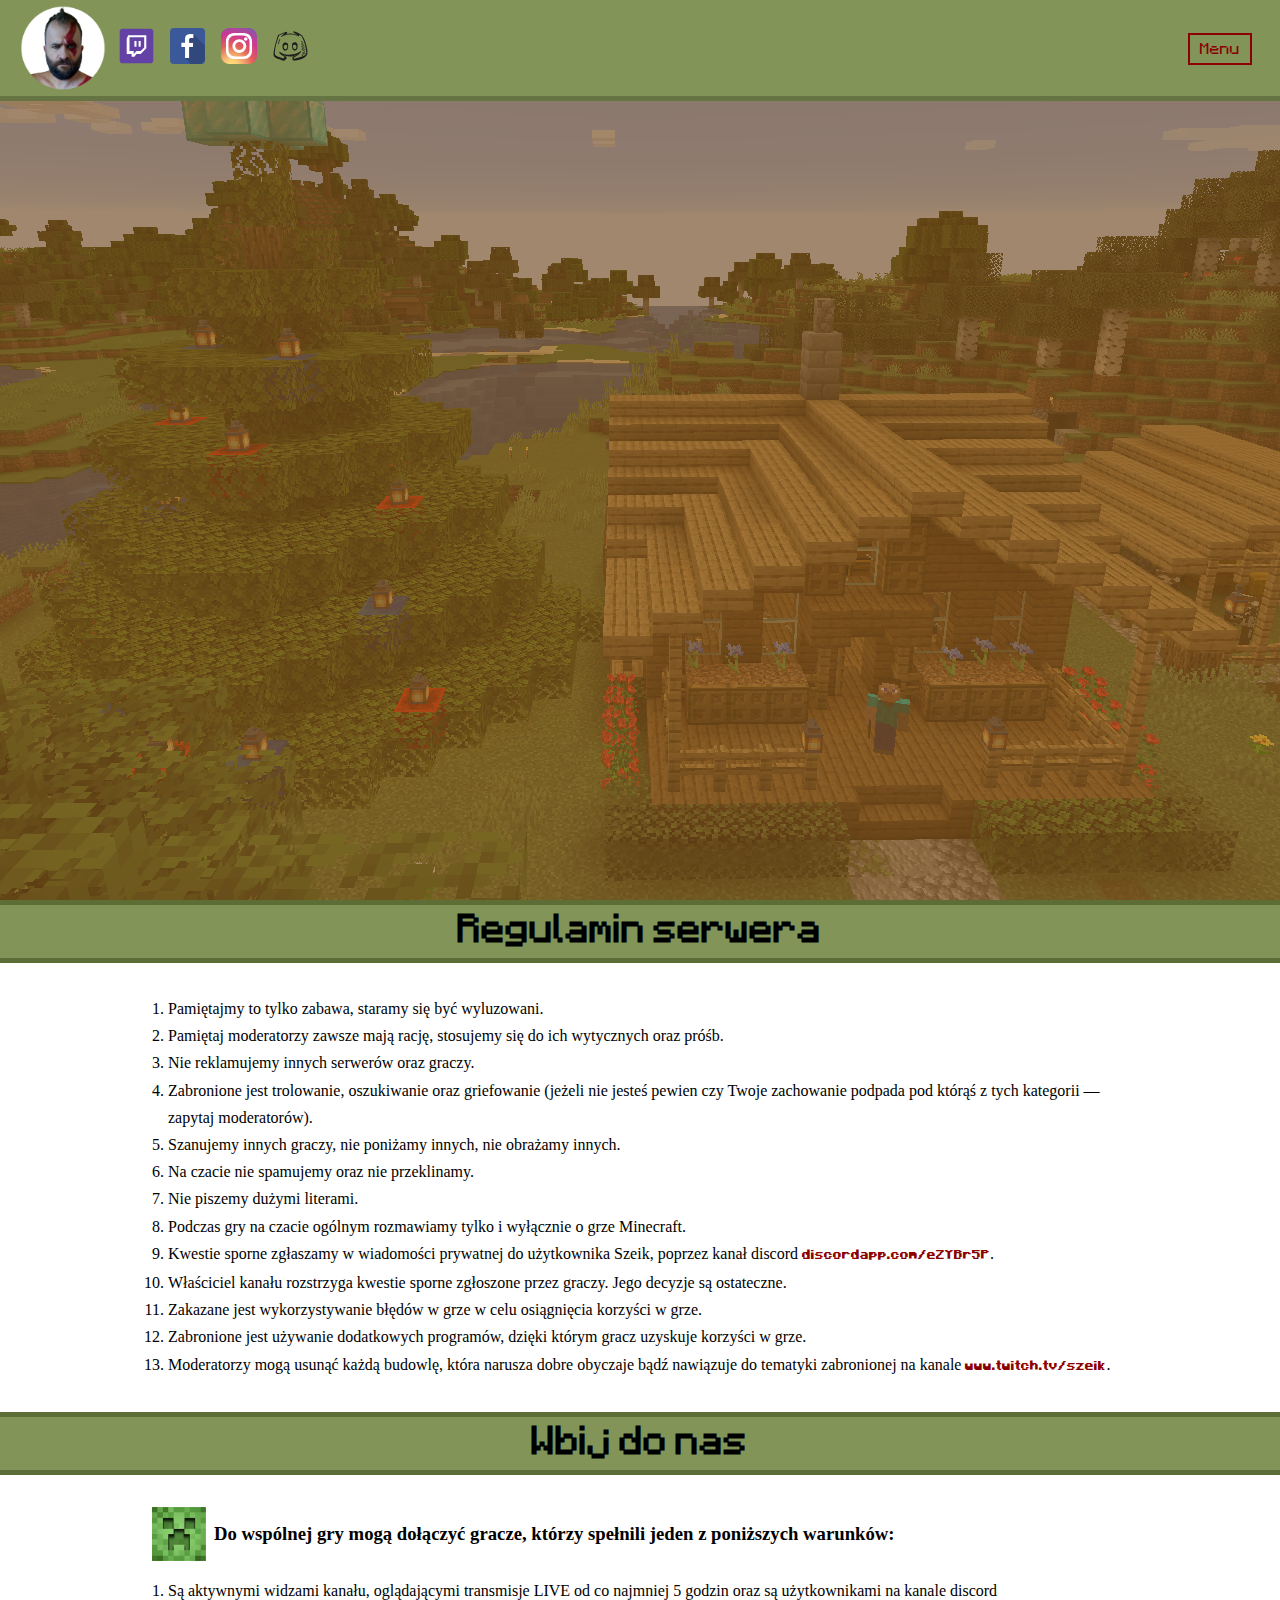
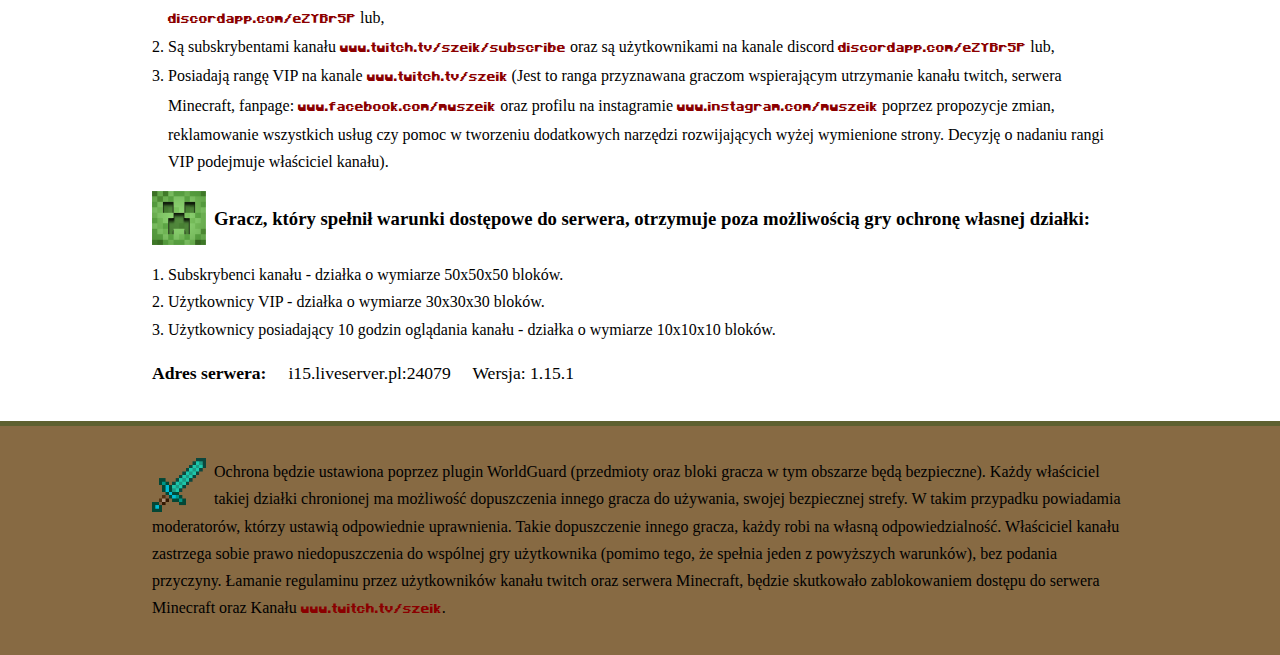
<file: index.html>
<!DOCTYPE html>
<html lang="en">
   <head>
      <meta charset="UTF-8" />
      <meta name="viewport" content="width=device-width, initial-scale=1.0" />
      <meta http-equiv="X-UA-Compatible" content="ie=edge" />
      <title>Regulamin</title>
      <meta
         name="description"
         content="Regulamin serwera Minecraft. Rzeźnia wieczorową porą, czyli... Pokwadratowany (prze)stwór!"
      />

      <!-- favicon -->

      <link rel="apple-touch-icon" sizes="180x180" href="apple-touch-icon.png" />
      <link rel="icon" type="image/png" sizes="32x32" href="favicon-32x32.png" />
      <link rel="icon" type="image/png" sizes="16x16" href="favicon-16x16.png" />
      <link rel="manifest" href="manifest.json" crossorigin="use-credentials" />
      <link rel="mask-icon" href="safari-pinned-tab.svg" color="#5bbad5" />
      <meta name="msapplication-TileColor" content="#2b5797" />
      <meta name="theme-color" content="#ffffff" />

      <link rel="stylesheet" href="./css/style.css" />
   </head>
   <body>
      <header class="header" id="top">
         <div class="menu" id="menu-anchor">
            <div class="menu__wrapper">
               <section class="menu__brand">
                  <a href="index.html">
                     <img class="menu__image" src="./img/kratos.png" alt="Szeik as Kratos"
                  /></a>
               </section>
               <div class="menu__link">
                  <a href="https://www.twitch.tv/szeik/"
                     ><img src="./img/twitch.svg" alt="Twitch icon"
                  /></a>
                  <a href="https://www.facebook.com/mwszeik"
                     ><img src="./img/facebook.svg" alt="Facebook icon"
                  /></a>
                  <a href="https://www.instagram.com/mwszeik"
                     ><img src="./img/instagram.svg" alt="Instagram icon"
                  /></a>
                  <a href="https://discordapp.com/channels/eZYBr5P"
                     ><img src="./img/discord.svg" alt="Discord icon"
                  /></a>
               </div>
            </div>
            <button class="menu__button">Menu</button>
            <div class="menu__wrapper menu__wrapper--links">
               <nav class="menu__links">
                  <li><a href="#regulations">Regulamin</a></li>
                  <li><a href="#access">Wbij do nas</a></li>
                  <li><a href="#gallery" class="gallery">Galeria</a></li>
                  <li>
                     <a class="menu__arrow-wrapper" href="wtyczki.html"
                        >Wtyczki i modyfikacje <span class="menu__arrow">>></span
                        ><span class="menu__arrow menu__arrow--show">></span></a
                     >
                  </li>
                  <li>
                     <a class="menu__arrow-wrapper" href="przywileje.html"
                        >Przywileje <span class="menu__arrow">>></span
                        ><span class="menu__arrow menu__arrow--show">></span></a
                     >
                  </li>
               </nav>
            </div>
         </div>
         <div class="header__wrapper">
            <div class="header__title header__title--big">
               <h1>
                  Rzeźnia wieczorową porą, czyli...
               </h1>
            </div>
            <div class="header__title header__title--small">
               <div class="header__fuse">
                  <h2 class="header__craftSmall">Pokwadratowany &nbsp</h2>
                  <h2>(prze)stwór!</h2>
               </div>
               <!-- <h2 class="header__server">
                  i15.liveserver.pl:24079 &nbsp &nbsp Wersja: 1.14.4
               </h2> -->
            </div>
            <div class="header__image"></div>
         </div>
      </header>

      <section class="article">
         <h2 class="article__title" id="regulations">Regulamin serwera</h2>
         <div class="article__wrapper article__wrapper--center article__wrapper--topMargin">
            <div class="article__image article__image--ladder">
               <img src="./img/minecraft-ladder.png" alt="" />
            </div>
            <div class="article__text">
               <ol>
                  <li>Pamiętajmy to tylko zabawa, staramy się być wyluzowani.</li>
                  <li>
                     Pamiętaj moderatorzy zawsze mają rację, stosujemy się do ich wytycznych oraz
                     próśb.
                  </li>
                  <li>Nie reklamujemy innych serwerów oraz graczy.</li>
                  <li>
                     Zabronione jest trolowanie, oszukiwanie oraz griefowanie (jeżeli nie jesteś
                     pewien czy Twoje zachowanie podpada pod którąś z tych kategorii — zapytaj
                     moderatorów).
                  </li>
                  <li>Szanujemy innych graczy, nie poniżamy innych, nie obrażamy innych.</li>
                  <li>Na czacie nie spamujemy oraz nie przeklinamy.</li>
                  <li>Nie piszemy dużymi literami.</li>
                  <li>
                     Podczas gry na czacie ogólnym rozmawiamy tylko i wyłącznie o grze Minecraft.
                  </li>
                  <li>
                     Kwestie sporne zgłaszamy w wiadomości prywatnej do użytkownika Szeik, poprzez
                     kanał discord
                     <a href="https://discordapp.com/channels/eZYBr5P">discordapp.com/eZYBr5P</a>.
                  </li>
                  <li>
                     Właściciel kanału rozstrzyga kwestie sporne zgłoszone przez graczy. Jego
                     decyzje są ostateczne.
                  </li>
                  <li>
                     Zakazane jest wykorzystywanie błędów w grze w celu osiągnięcia korzyści w grze.
                  </li>
                  <li>
                     Zabronione jest używanie dodatkowych programów, dzięki którym gracz uzyskuje
                     korzyści w grze.
                  </li>
                  <li>
                     Moderatorzy mogą usunąć każdą budowlę, która narusza dobre obyczaje bądź
                     nawiązuje do tematyki zabronionej na kanale
                     <a href="https://www.twitch.tv/szeik/">www.twitch.tv/szeik</a>.
                  </li>
               </ol>
            </div>
            <div class="article__image article__image--ladder">
               <img src="./img/minecraft-ladder.png" alt="" />
            </div>
         </div>
      </section>
      <section class="article">
         <h2 class="article__title" id="access">Wbij do nas</h2>
         <div class="article__wrapper">
            <div class="article__image article__image--figure article__image--figure-left">
               <img src="./img/minecraft-btmLeft.png" alt="" />
            </div>
            <div class="article__text">
               <h3>
                  <img src="./img/minecraft-creeper.png" alt="" />Do wspólnej gry mogą dołączyć
                  gracze, którzy spełnili jeden z poniższych warunków:
               </h3>
               <ol>
                  <li>
                     Są aktywnymi widzami kanału, oglądającymi transmisje LIVE od co najmniej 5
                     godzin oraz są użytkownikami na kanale discord
                     <a href="https://discordapp.com/channels/eZYBr5P">discordapp.com/eZYBr5P</a>
                     lub,
                  </li>
                  <li>
                     Są subskrybentami kanału
                     <a href="https://www.twitch.tv/szeik/subscribe/"
                        >www.twitch.tv/szeik/subscribe</a
                     >
                     oraz są użytkownikami na kanale discord
                     <a href="https://discordapp.com/channels/eZYBr5P">discordapp.com/eZYBr5P</a>
                     lub,
                  </li>
                  <li>
                     Posiadają rangę VIP na kanale
                     <a href="https://www.twitch.tv/szeik/">www.twitch.tv/szeik</a> (Jest to ranga
                     przyznawana graczom wspierającym utrzymanie kanału twitch, serwera Minecraft,
                     fanpage:
                     <a href="https://www.facebook.com/mwszeik/">www.facebook.com/mwszeik</a>
                     oraz profilu na instagramie
                     <a href="https://www.instagram.com/mwszeik/">www.instagram.com/mwszeik</a>
                     poprzez propozycje zmian, reklamowanie wszystkich usług czy pomoc w tworzeniu
                     dodatkowych narzędzi rozwijających wyżej wymienione strony. Decyzję o nadaniu
                     rangi VIP podejmuje właściciel kanału).
                  </li>
               </ol>
               <h3 class="article__secondHeading">
                  <img src="./img/minecraft-creeper.png" alt="" />Gracz, który spełnił warunki
                  dostępowe do serwera, otrzymuje poza możliwością gry ochronę własnej działki:
               </h3>
               <ol>
                  <li>Subskrybenci kanału - działka o wymiarze 50x50x50 bloków.</li>
                  <li>Użytkownicy VIP - działka o wymiarze 30x30x30 bloków.</li>
                  <li>
                     Użytkownicy posiadający 10 godzin oglądania kanału - działka o wymiarze
                     10x10x10 bloków.
                  </li>
               </ol>
               <p>
                  <b>Adres serwera:</b> &nbsp &nbsp i15.liveserver.pl:24079 &nbsp &nbsp Wersja:
                  1.15.1
               </p>
            </div>
            <div class="article__image article__image--figure article__image--figure-right">
               <img src="./img/minecraft-btmRight.png" alt="" />
            </div>
         </div>
         <div class="article__bottom">
            <p class="article__bottomText">
               <img src="./img/minecraft-sword.png" alt="" />Ochrona będzie ustawiona poprzez plugin
               WorldGuard (przedmioty oraz bloki gracza w tym obszarze będą bezpieczne). Każdy
               właściciel takiej działki chronionej ma możliwość dopuszczenia innego gracza do
               używania, swojej bezpiecznej strefy. W takim przypadku powiadamia moderatorów, którzy
               ustawią odpowiednie uprawnienia. Takie dopuszczenie innego gracza, każdy robi na
               własną odpowiedzialność. Właściciel kanału zastrzega sobie prawo niedopuszczenia do
               wspólnej gry użytkownika (pomimo tego, że spełnia jeden z powyższych warunków), bez
               podania przyczyny. Łamanie regulaminu przez użytkowników kanału twitch oraz serwera
               Minecraft, będzie skutkowało zablokowaniem dostępu do serwera Minecraft oraz Kanału
               <a href="https://www.twitch.tv/szeik/">www.twitch.tv/szeik</a>.
            </p>
         </div>
      </section>
      <div class="button-top">
         <a class="button-top__link" href="#top"> <button class="button-top__return">Up</button></a>
      </div>
      <!-- Vendor -->

      <script src="https://ajax.googleapis.com/ajax/libs/jquery/3.3.1/jquery.min.js"></script>

      <script src="./vendor.min.js"></script>

      <script src="main.js"></script>
   </body>
</html>
</file>
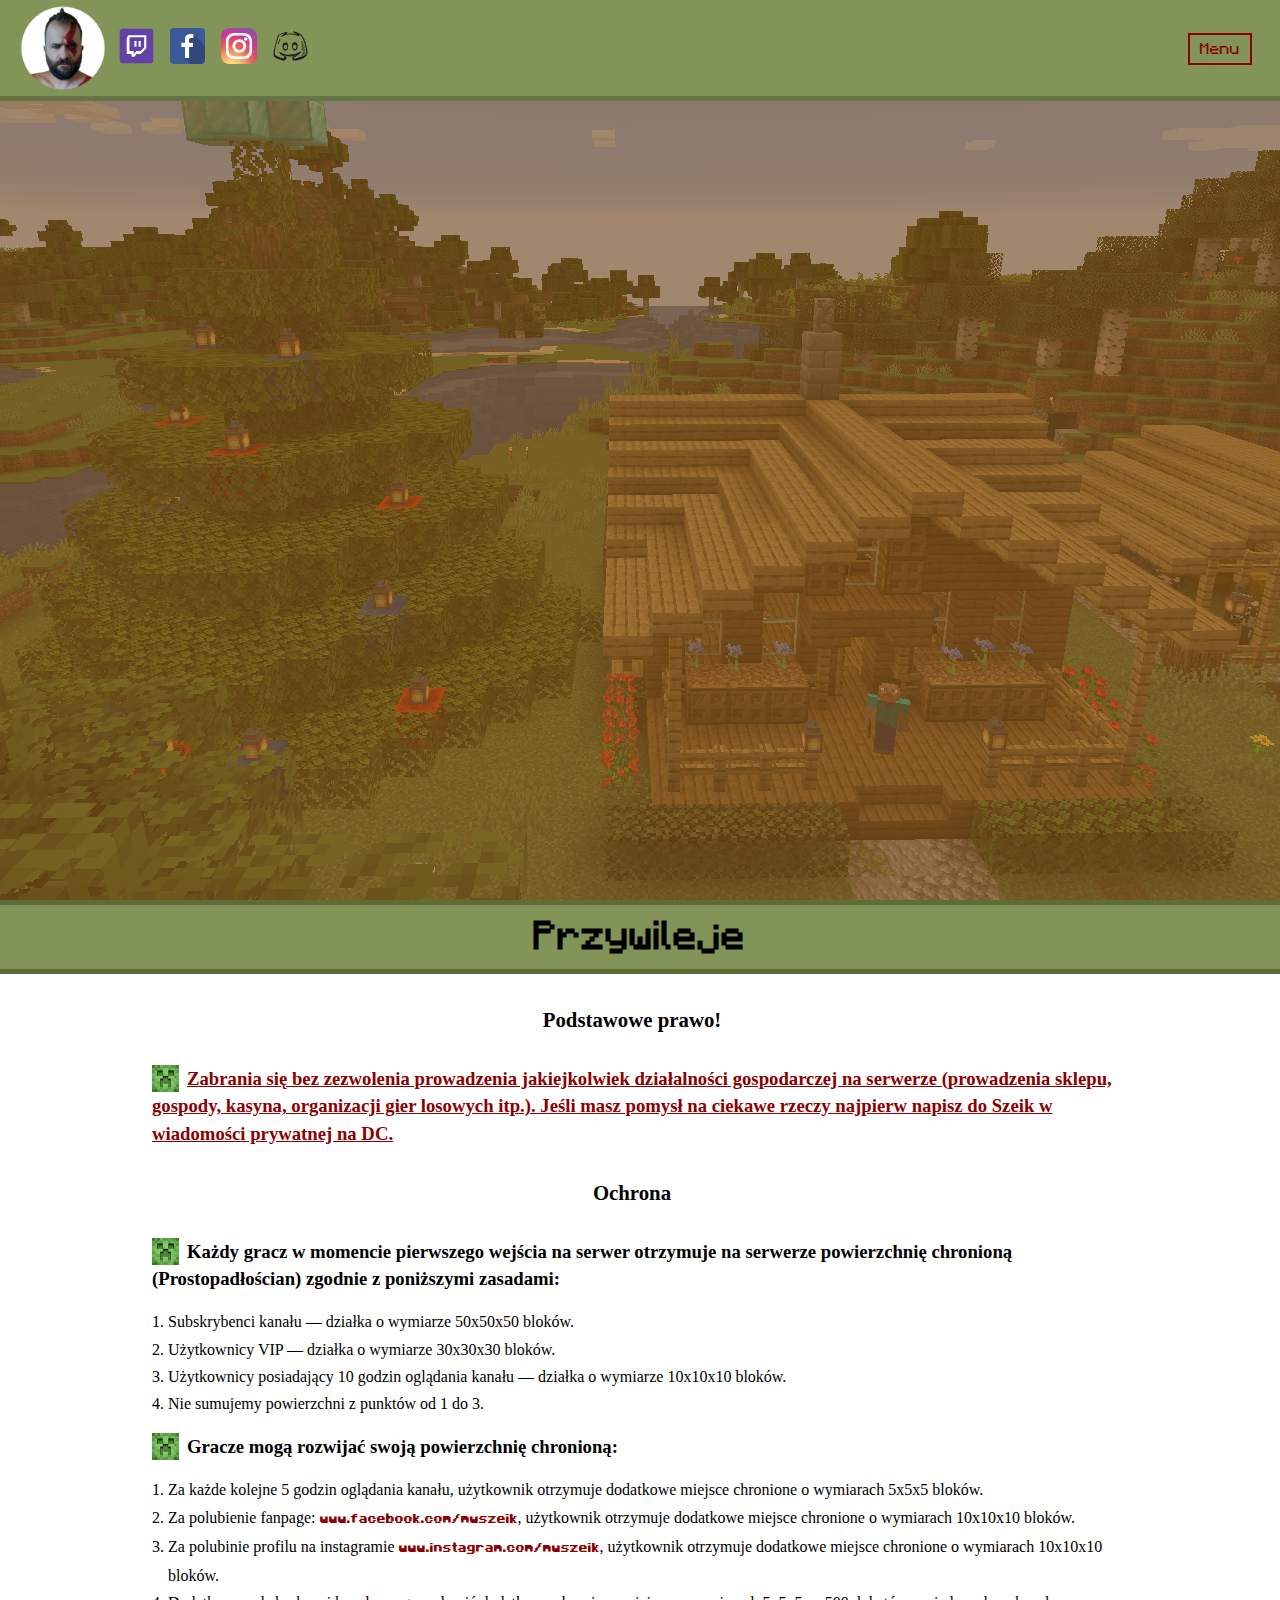
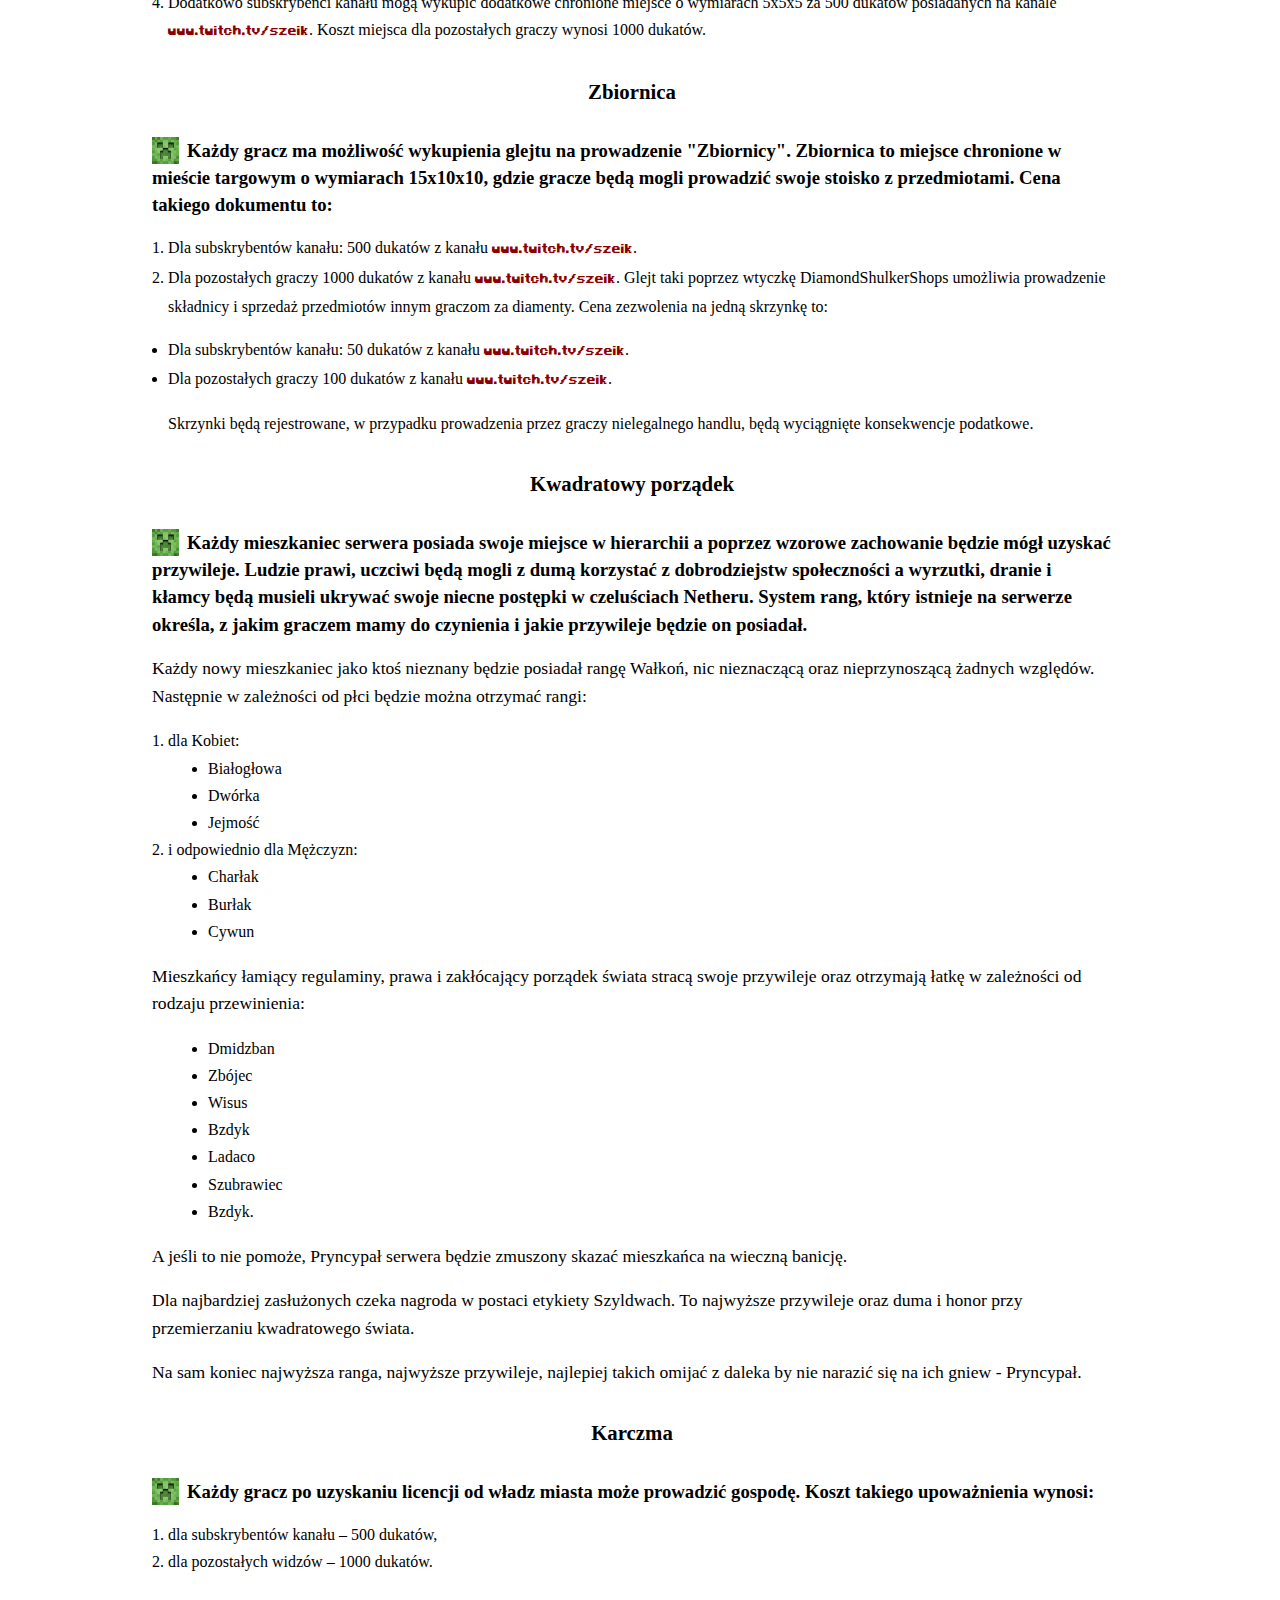
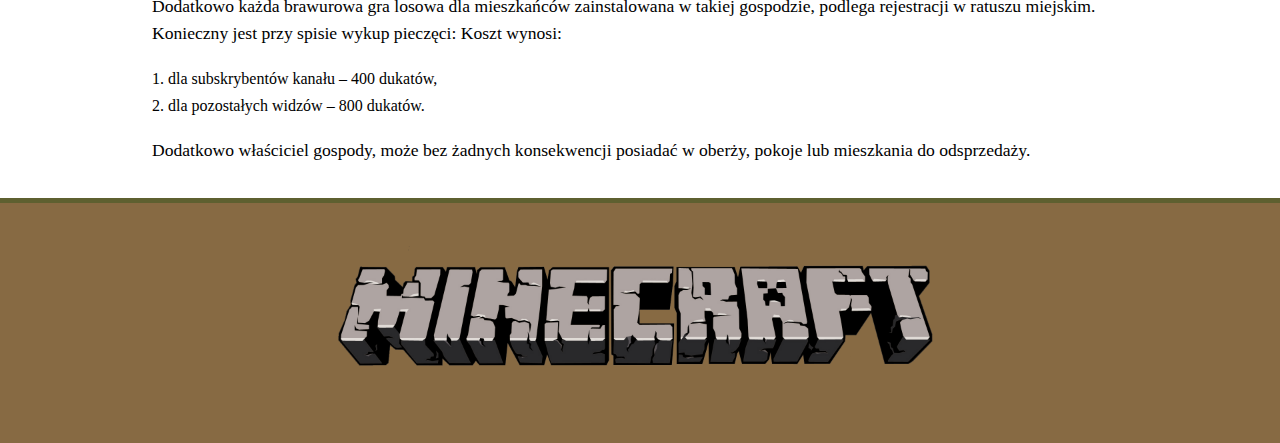
<file: przywileje.html>
<!DOCTYPE html>
<html lang="en">
   <head>
      <meta charset="UTF-8" />
      <meta name="viewport" content="width=device-width, initial-scale=1.0" />
      <meta http-equiv="X-UA-Compatible" content="ie=edge" />
      <title>Regulamin</title>

      <!-- favicon -->

      <link rel="apple-touch-icon" sizes="180x180" href="/apple-touch-icon.png" />
      <link rel="icon" type="image/png" sizes="32x32" href="/favicon-32x32.png" />
      <link rel="icon" type="image/png" sizes="16x16" href="/favicon-16x16.png" />
      <link rel="manifest" href="/site.webmanifest" />
      <link rel="mask-icon" href="/safari-pinned-tab.svg" color="#5bbad5" />
      <meta name="msapplication-TileColor" content="#2b5797" />
      <meta name="theme-color" content="#ffffff" />

      <link rel="stylesheet" href="./css/style.css" />
   </head>
   <body>
      <header class="header" id="top">
         <div class="menu" id="menu-anchor">
            <div class="menu__wrapper">
               <section class="menu__brand">
                  <a href="index.html">
                     <img class="menu__image" src="./img/kratos.png" alt="Szeik as Kratos"
                  /></a>
               </section>
               <div class="menu__link">
                  <a href="https://www.twitch.tv/szeik/"
                     ><img src="./img/twitch.svg" alt="Twitch icon"
                  /></a>
                  <a href="https://www.facebook.com/mwszeik"
                     ><img src="./img/facebook.svg" alt="Facebook icon"
                  /></a>
                  <a href="https://www.instagram.com/mwszeik"
                     ><img src="./img/instagram.svg" alt="Instagram icon"
                  /></a>
                  <a href="https://discordapp.com/channels/eZYBr5P"
                     ><img src="./img/discord.svg" alt="Discord icon"
                  /></a>
               </div>
            </div>
            <button class="menu__button">Menu</button>
            <div class="menu__wrapper menu__wrapper--links">
               <nav class="menu__links">
                  <li><a href="#prawo">Prawo</a></li>
                  <li><a href="#prosto">Ochrona</a></li>
                  <li><a href="#zbiornica">Zbiornica</a></li>
                  <li><a href="#kwadrat">Hierarchia</a></li>
                  <li><a href="#karczma">Karczma</a></li>
                  <li>
                     <a class="menu__arrow-wrapper" href="index.html"
                        ><span class="menu__arrow menu__arrow--show"><</span
                        ><span class="menu__arrow"><<</span> Wstecz</a
                     >
                  </li>
                  <li>
                     <a class="menu__arrow-wrapper" href="wtyczki.html"
                        >Wtyczki <span class="menu__arrow">>></span
                        ><span class="menu__arrow menu__arrow--show">></span></a
                     >
                  </li>
               </nav>
            </div>
         </div>
         <div class="header__wrapper">
            <div class="header__title header__title--big header__title--next">
               <h1>
                  <img
                     src="./img/minecraft-header-image-tnt.png"
                     alt=""
                     title="Minecraft Dead Island Png FreePNGImg.com"
                  />
               </h1>
            </div>
            <div class="header__image"></div>
         </div>
      </header>

      <section class="article">
         <h2 class="article__title article__title--next" id="access">Przywileje</h2>
         <div class="article__wrapper">
            <div class="article__image article__image--figure article__image--figure-left">
               <img src="./img/minecraft-btmLeft.png" alt="" />
            </div>
            <div class="article__text article__text--next">
               <h3 class="article__sub-section article__sub-section--top" id="prawo">
                  Podstawowe prawo!
               </h3>
               <h3 class="article__color-red">
                  <img src="./img/minecraft-creeper.png" alt="" />Zabrania się bez zezwolenia
                  prowadzenia jakiejkolwiek działalności gospodarczej na serwerze (prowadzenia
                  sklepu, gospody, kasyna, organizacji gier losowych itp.). Jeśli masz pomysł na
                  ciekawe rzeczy najpierw napisz do Szeik w wiadomości prywatnej na DC.
               </h3>
               <h3 class="article__sub-section" id="prosto">Ochrona</h3>
               <h3>
                  <img src="./img/minecraft-creeper.png" alt="" />Każdy gracz w momencie pierwszego
                  wejścia na serwer otrzymuje na serwerze powierzchnię chronioną (Prostopadłościan)
                  zgodnie z poniższymi zasadami:
               </h3>
               <ol>
                  <li>
                     Subskrybenci kanału — działka o wymiarze 50x50x50 bloków.
                  </li>
                  <li>
                     Użytkownicy VIP — działka o wymiarze 30x30x30 bloków.
                  </li>
                  <li>
                     Użytkownicy posiadający 10 godzin oglądania kanału — działka o wymiarze
                     10x10x10 bloków.
                  </li>
                  <li>Nie sumujemy powierzchni z punktów od 1 do 3.</li>
               </ol>

               <h3 class="article__secondHeading">
                  <img src="./img/minecraft-creeper.png" alt="" />Gracze mogą rozwijać swoją
                  powierzchnię chronioną:
               </h3>
               <ol>
                  <li>
                     Za każde kolejne 5 godzin oglądania kanału, użytkownik otrzymuje dodatkowe
                     miejsce chronione o wymiarach 5x5x5 bloków.
                  </li>
                  <li>
                     Za polubienie fanpage:
                     <a href="https://www.facebook.com/mwszeik">www.facebook.com/mwszeik</a>,
                     użytkownik otrzymuje dodatkowe miejsce chronione o wymiarach 10x10x10 bloków.
                  </li>
                  <li>
                     Za polubinie profilu na instagramie
                     <a href="https://www.instagram.com/mwszeik/">www.instagram.com/mwszeik</a>,
                     użytkownik otrzymuje dodatkowe miejsce chronione o wymiarach 10x10x10 bloków.
                  </li>
                  <li>
                     Dodatkowo subskrybenci kanału mogą wykupić dodatkowe chronione miejsce o
                     wymiarach 5x5x5 za 500 dukatów posiadanych na kanale
                     <a href="https://www.twitch.tv/szeik/">www.twitch.tv/szeik</a>. Koszt miejsca
                     dla pozostałych graczy wynosi 1000 dukatów.
                  </li>
               </ol>
               <h3 class="article__sub-section" id="zbiornica">
                  Zbiornica
               </h3>
               <h3 class="article__secondHeading">
                  <img src="./img/minecraft-creeper.png" alt="" />Każdy gracz ma możliwość
                  wykupienia glejtu na prowadzenie "Zbiornicy". Zbiornica to miejsce chronione w
                  mieście targowym o wymiarach 15x10x10, gdzie gracze będą mogli prowadzić swoje
                  stoisko z przedmiotami. Cena takiego dokumentu to:
               </h3>
               <ol>
                  <li>
                     Dla subskrybentów kanału: 500 dukatów z kanału
                     <a href="https://www.twitch.tv/szeik/">www.twitch.tv/szeik</a>.
                  </li>
                  <li>
                     Dla pozostałych graczy 1000 dukatów z kanału
                     <a href="https://www.twitch.tv/szeik/">www.twitch.tv/szeik</a>. Glejt taki
                     poprzez wtyczkę DiamondShulkerShops umożliwia prowadzenie składnicy i sprzedaż
                     przedmiotów innym graczom za diamenty. Cena zezwolenia na jedną skrzynkę to:
                  </li>
               </ol>
               <ul>
                  <li>
                     Dla subskrybentów kanału: 50 dukatów z kanału
                     <a href="https://www.twitch.tv/szeik/">www.twitch.tv/szeik</a>.
                  </li>
                  <li>
                     Dla pozostałych graczy 100 dukatów z kanału
                     <a href="https://www.twitch.tv/szeik/">www.twitch.tv/szeik</a>.
                  </li>
               </ul>
               <ul class="article__list">
                  <li>
                     Skrzynki będą rejestrowane, w przypadku prowadzenia przez graczy nielegalnego
                     handlu, będą wyciągnięte konsekwencje podatkowe.
                  </li>
               </ul>
               <h3 class="article__sub-section article__sub-section--bottom" id="kwadrat">
                  Kwadratowy porządek
               </h3>
               <h3 class="article__secondHeading">
                  <img src="./img/minecraft-creeper.png" alt="" />Każdy mieszkaniec serwera posiada
                  swoje miejsce w hierarchii a poprzez wzorowe zachowanie będzie mógł uzyskać
                  przywileje. Ludzie prawi, uczciwi będą mogli z dumą korzystać z dobrodziejstw
                  społeczności a wyrzutki, dranie i kłamcy będą musieli ukrywać swoje niecne
                  postępki w czeluściach Netheru. System rang, który istnieje na serwerze określa, z
                  jakim graczem mamy do czynienia i jakie przywileje będzie on posiadał.
               </h3>
               <p>
                  Każdy nowy mieszkaniec jako ktoś nieznany będzie posiadał rangę Wałkoń, nic
                  nieznaczącą oraz nieprzynoszącą żadnych względów. Następnie w zależności od płci
                  będzie można otrzymać rangi:
               </p>
               <ol>
                  <li>
                     dla Kobiet:
                     <ul>
                        <li>
                           Białogłowa
                        </li>
                        <li>
                           Dwórka
                        </li>
                        <li>
                           Jejmość
                        </li>
                     </ul>
                  </li>

                  <li>
                     i odpowiednio dla Mężczyzn:
                     <ul>
                        <li>
                           Charłak
                        </li>
                        <li>
                           Burłak
                        </li>
                        <li>
                           Cywun
                        </li>
                     </ul>
                  </li>
               </ol>
               <p>
                  Mieszkańcy łamiący regulaminy, prawa i zakłócający porządek świata stracą swoje
                  przywileje oraz otrzymają łatkę w zależności od rodzaju przewinienia:
               </p>
               <ol class="article__list-no-number">
                  <li>
                     <ul>
                        <li>Dmidzban</li>
                        <li>Zbójec</li>
                        <li>Wisus</li>
                        <li>Bzdyk</li>
                        <li>Ladaco</li>
                        <li>Szubrawiec</li>
                        <li>Bzdyk.</li>
                     </ul>
                  </li>
               </ol>
               <p>
                  A jeśli to nie pomoże, Pryncypał serwera będzie zmuszony skazać mieszkańca na
                  wieczną banicję.
               </p>
               <p>
                  Dla najbardziej zasłużonych czeka nagroda w postaci etykiety Szyldwach. To
                  najwyższe przywileje oraz duma i honor przy przemierzaniu kwadratowego świata.
               </p>
               <p>
                  Na sam koniec najwyższa ranga, najwyższe przywileje, najlepiej takich omijać z
                  daleka by nie narazić się na ich gniew - Pryncypał.
               </p>
               <h3 class="article__sub-section article__sub-section--bottom" id="karczma">
                  Karczma
               </h3>
               <h3 class="article__secondHeading">
                  <img src="./img/minecraft-creeper.png" alt="" />Każdy gracz po uzyskaniu licencji
                  od władz miasta może prowadzić gospodę. Koszt takiego upoważnienia wynosi:
               </h3>
               <ol>
                  <li>dla subskrybentów kanału – 500 dukatów,</li>
                  <li>dla pozostałych widzów – 1000 dukatów.</li>
               </ol>
               <p>
                  Dodatkowo każda brawurowa gra losowa dla mieszkańców zainstalowana w takiej
                  gospodzie, podlega rejestracji w ratuszu miejskim. Konieczny jest przy spisie
                  wykup pieczęci: Koszt wynosi:
               </p>
               <ol>
                  <li>dla subskrybentów kanału – 400 dukatów,</li>
                  <li>dla pozostałych widzów – 800 dukatów.</li>
               </ol>
               <p>
                  Dodatkowo właściciel gospody, może bez żadnych konsekwencji posiadać w oberży,
                  pokoje lub mieszkania do odsprzedaży.
               </p>
            </div>

            <div class="article__image article__image--figure article__image--figure-right">
               <img src="./img/minecraft-btmRight.png" alt="" />
            </div>
         </div>
      </section>
      <section class="logo-footer">
         <img
            class="logo-footer__sign"
            src="./img/minecraft-sign.png"
            alt="minecraft logo image"
            title="Minecraft Dead Island Png FreePNGImg.com"
         />
      </section>
      <div class="button-top">
         <a class="button-top__link" href="#top"> <button class="button-top__return">Up</button></a>
      </div>
      <!-- Vendor -->

      <script src="https://ajax.googleapis.com/ajax/libs/jquery/3.3.1/jquery.min.js"></script>

      <script src="./vendor.min.js"></script>

      <script src="main.js"></script>
   </body>
</html>
</file>
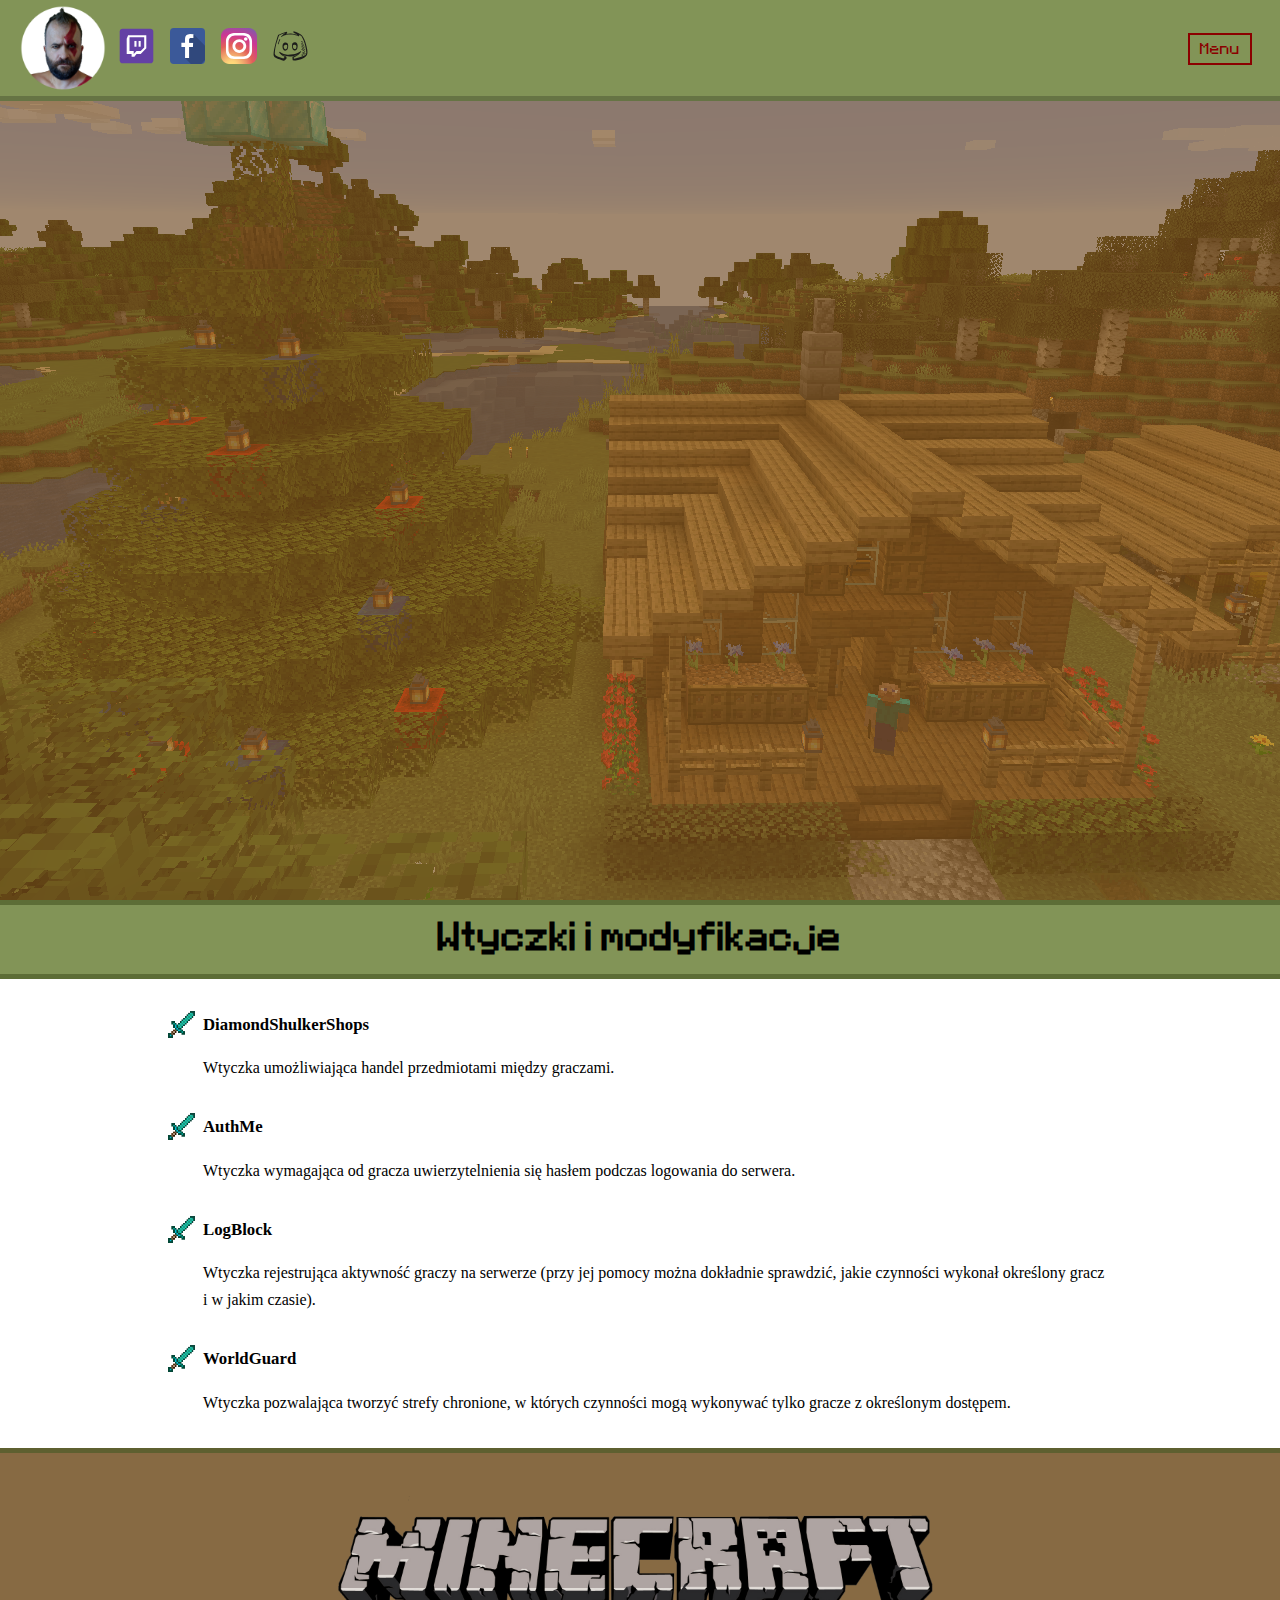
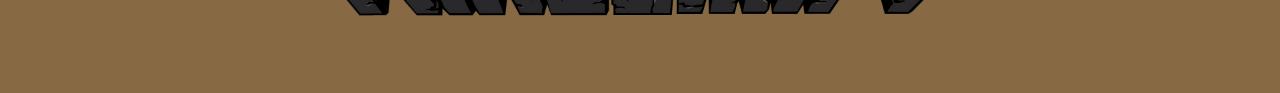
<file: wtyczki.html>
<!DOCTYPE html>
<html lang="en">
   <head>
      <meta charset="UTF-8" />
      <meta name="viewport" content="width=device-width, initial-scale=1.0" />
      <meta http-equiv="X-UA-Compatible" content="ie=edge" />
      <title>Regulamin</title>

      <!-- favicon -->

      <link rel="apple-touch-icon" sizes="180x180" href="/apple-touch-icon.png" />
      <link rel="icon" type="image/png" sizes="32x32" href="/favicon-32x32.png" />
      <link rel="icon" type="image/png" sizes="16x16" href="/favicon-16x16.png" />
      <link rel="manifest" href="/site.webmanifest" />
      <link rel="mask-icon" href="/safari-pinned-tab.svg" color="#5bbad5" />
      <meta name="msapplication-TileColor" content="#2b5797" />
      <meta name="theme-color" content="#ffffff" />

      <link rel="stylesheet" href="./css/style.css" />
   </head>
   <body class="body-bg">
      <header class="header header-second" id="top">
         <div class="menu" id="menu-anchor">
            <div class="menu__wrapper">
               <section class="menu__brand">
                  <a href="index.html">
                     <img class="menu__image" src="./img/kratos.png" alt="Szeik as Kratos"
                  /></a>
               </section>
               <div class="menu__link">
                  <a href="https://www.twitch.tv/szeik/"
                     ><img src="./img/twitch.svg" alt="Twitch icon"
                  /></a>
                  <a href="https://www.facebook.com/mwszeik"
                     ><img src="./img/facebook.svg" alt="Facebook icon"
                  /></a>
                  <a href="https://www.instagram.com/mwszeik"
                     ><img src="./img/instagram.svg" alt="Instagram icon"
                  /></a>
                  <a href="https://discordapp.com/channels/eZYBr5P"
                     ><img src="./img/discord.svg" alt="Discord icon"
                  /></a>
               </div>
            </div>
            <button class="menu__button">Menu</button>
            <div class="menu__wrapper menu__wrapper--links">
               <nav class="menu__links">
                  <li>
                     <a href="#access">Wtyczki</a>
                  </li>
                  <li>
                     <a class="menu__arrow-wrapper" href="index.html"
                        ><span class="menu__arrow menu__arrow--show"><</span
                        ><span class="menu__arrow"><<</span> Wstecz</a
                     >
                  </li>
                  <li>
                     <a class="menu__arrow-wrapper" href="przywileje.html"
                        >Przywileje <span class="menu__arrow">>></span
                        ><span class="menu__arrow menu__arrow--show">></span></a
                     >
                  </li>
               </nav>
            </div>
         </div>
         <div class="header__wrapper">
            <div class="header__title header__title--big header__title--next">
               <h1>
                  <img
                     src="./img/minecraft-header-image.png"
                     alt=""
                     title="Minecraft Dead Island Png FreePNGImg.com"
                  />
               </h1>
            </div>
            <div class="header__image"></div>
         </div>
      </header>

      <section class="article article--second">
         <h2 class="article__title article__title--next" id="access">Wtyczki i modyfikacje</h2>
         <div class="article__wrapper">
            <div class="article__image article__image--figure article__image--figure-left">
               <img src="./img/minecraft-btmLeft.png" alt="" />
            </div>
            <div class="article__text article__text--next article__text--second">
               <h3><img src="./img/minecraft-sword.png" alt="" />DiamondShulkerShops</h3>
               <ol>
                  <li>
                     Wtyczka umożliwiająca handel przedmiotami między graczami.
                  </li>
               </ol>
               <h3><img src="./img/minecraft-sword.png" alt="" />AuthMe</h3>
               <ol>
                  <li>
                     Wtyczka wymagająca od gracza uwierzytelnienia się hasłem podczas logowania do
                     serwera.
                  </li>
               </ol>
               <h3><img src="./img/minecraft-sword.png" alt="" />LogBlock</h3>
               <ol>
                  <li>
                     Wtyczka rejestrująca aktywność graczy na serwerze (przy jej pomocy można
                     dokładnie sprawdzić, jakie czynności wykonał określony gracz i w jakim czasie).
                  </li>
               </ol>
               <h3><img src="./img/minecraft-sword.png" alt="" />WorldGuard</h3>
               <ol>
                  <li>
                     Wtyczka pozwalająca tworzyć strefy chronione, w których czynności mogą
                     wykonywać tylko gracze z określonym dostępem.
                  </li>
               </ol>
            </div>
            <div class="article__image article__image--figure article__image--figure-right">
               <img src="./img/minecraft-btmRight.png" alt="" />
            </div>
         </div>
      </section>
      <section class="logo-footer">
         <img
            class="logo-footer__sign"
            src="./img/minecraft-sign.png"
            alt="minecraft logo image"
            title="Minecraft Dead Island Png FreePNGImg.com"
         />
      </section>
      <div class="button-top">
         <a class="button-top__link" href="#top"> <button class="button-top__return">Up</button></a>
      </div>
      <!-- Vendor -->

      <script src="https://ajax.googleapis.com/ajax/libs/jquery/3.3.1/jquery.min.js"></script>

      <script src="./vendor.min.js"></script>

      <script src="main.js"></script>
   </body>
</html>
</file>
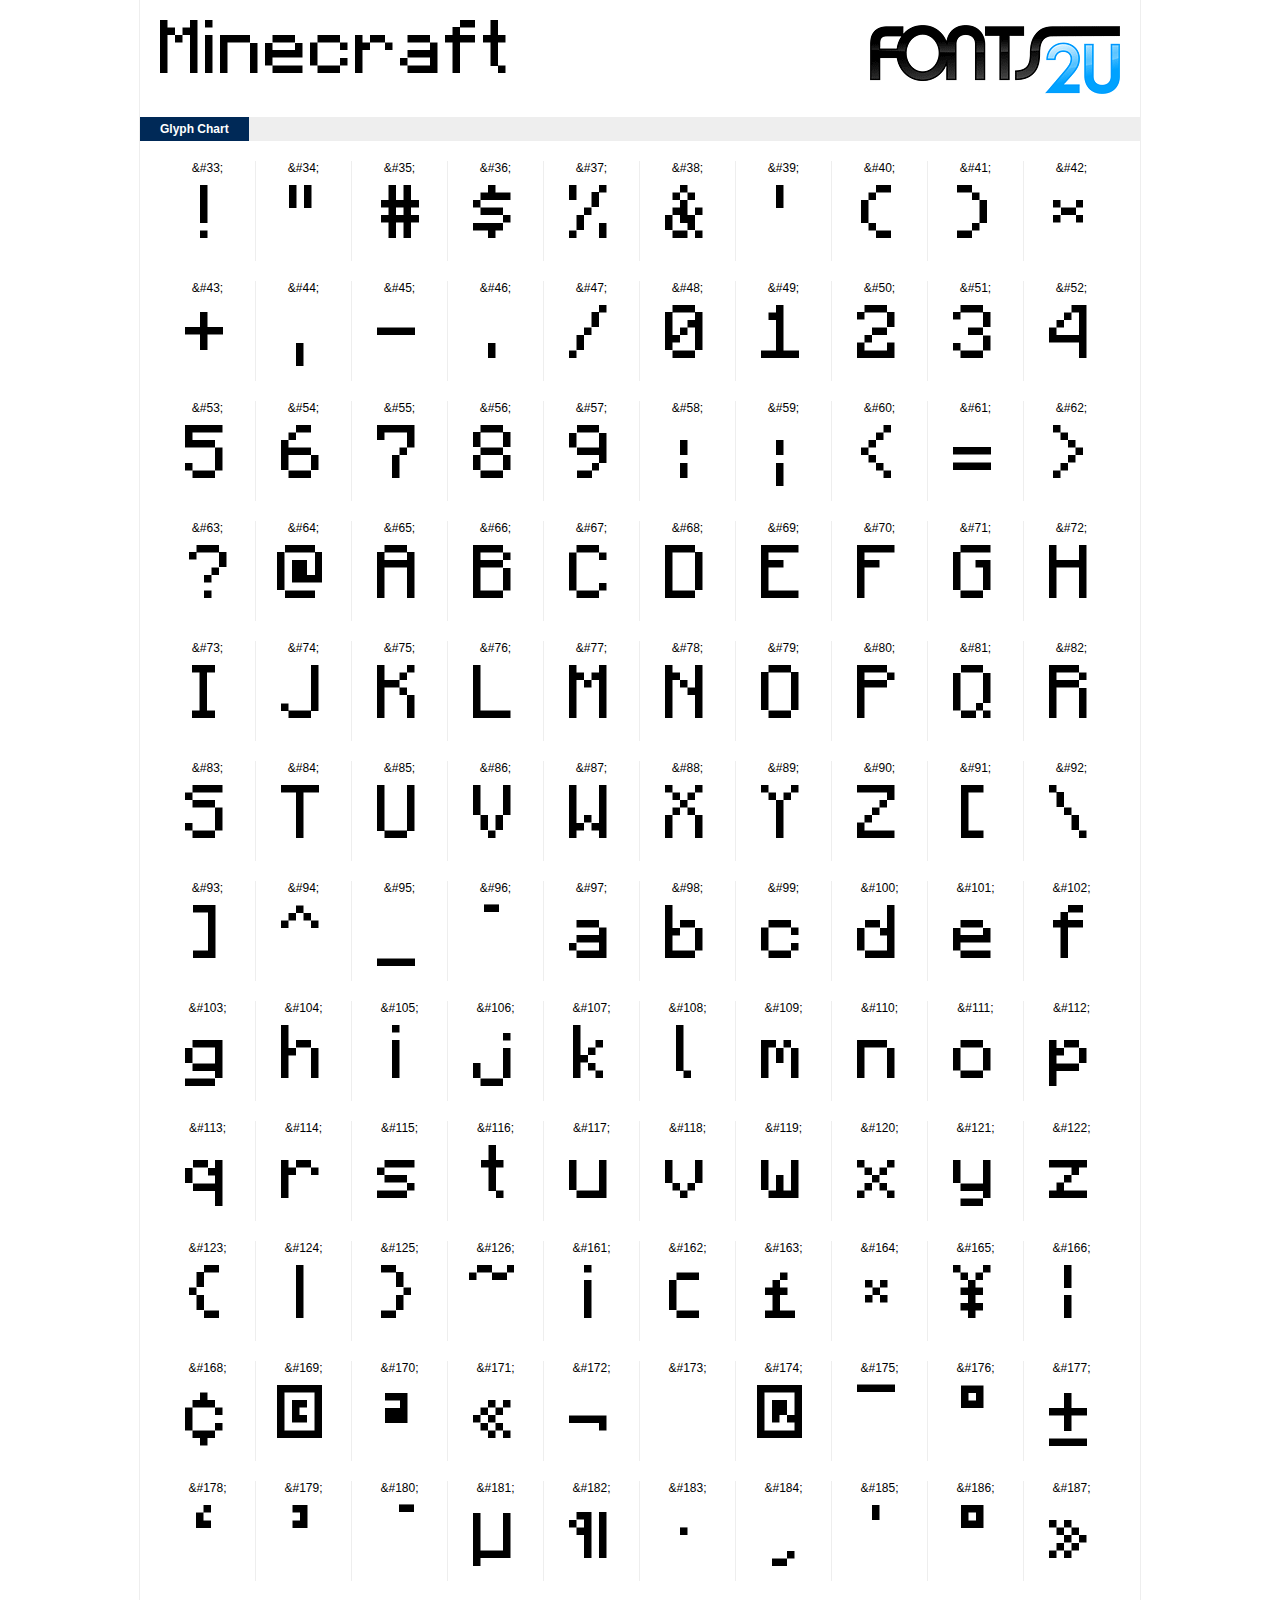
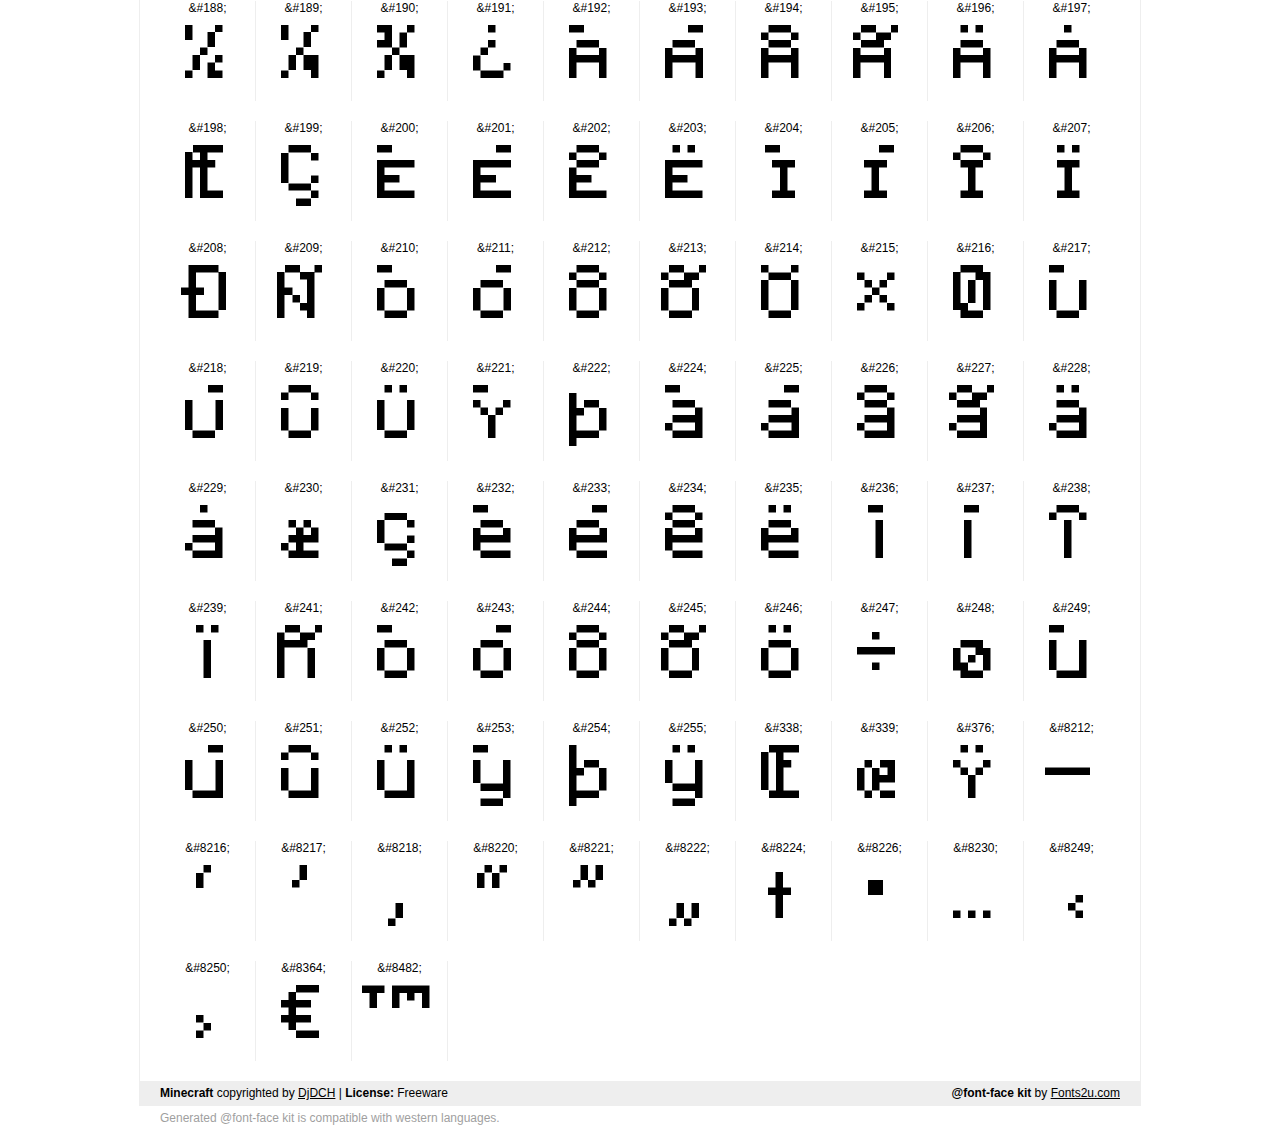
<file: font/Minecraft/demo.html>
﻿<!DOCTYPE html PUBLIC "-//W3C//DTD XHTML 1.0 Strict//EN" "http://www.w3.org/TR/xhtml1/DTD/xhtml1-strict.dtd"> 

<html xmlns="http://www.w3.org/1999/xhtml"> 

  <head> 

    <title>Minecraft @font-face kit sample</title> 
    <meta http-equiv="Content-Type" content="text/html; charset=utf-8" />
    
    <style media="screen" type="text/css">/*<![CDATA[*/@import 'stylesheet.css';/*]]>*/</style>
    <style media="screen" type="text/css">/*<![CDATA[*/@import 'demo-files/demo.css';/*]]>*/</style>
    <style type="text/css">#title,#glyphs p{font-family:"Minecraft"}</style>

 </head> 
 
<body> 

	<div id="wrapper">
		<div id="title">
			Minecraft		</div>
		<div id="logo">
			<a href="https://fonts2u.com" target="_blank"><img src="demo-files/fonts2u_logo.gif" width="250" height="69" alt="Fonts2u.com logo" /></a>
		</div>
		<div class="clr"></div>

		<div id="menu">
			<ul>
				<li class="selected"><a href="#glyphs">Glyph Chart</a></li>
			<ul>
			<div class="clr"></div>
		</div>

		<div id="content">
			
			<div id="glyphs">
				<div class="g">&amp;#33;<p>!</p></div>
<div class="g">&amp;#34;<p>"</p></div>
<div class="g">&amp;#35;<p>#</p></div>
<div class="g">&amp;#36;<p>$</p></div>
<div class="g">&amp;#37;<p>%</p></div>
<div class="g">&amp;#38;<p>&</p></div>
<div class="g">&amp;#39;<p>'</p></div>
<div class="g">&amp;#40;<p>(</p></div>
<div class="g">&amp;#41;<p>)</p></div>
<div class="g noborder">&amp;#42;<p>*</p></div>
<div class="clr"></div><div class="g">&amp;#43;<p>+</p></div>
<div class="g">&amp;#44;<p>,</p></div>
<div class="g">&amp;#45;<p>-</p></div>
<div class="g">&amp;#46;<p>.</p></div>
<div class="g">&amp;#47;<p>/</p></div>
<div class="g">&amp;#48;<p>0</p></div>
<div class="g">&amp;#49;<p>1</p></div>
<div class="g">&amp;#50;<p>2</p></div>
<div class="g">&amp;#51;<p>3</p></div>
<div class="g noborder">&amp;#52;<p>4</p></div>
<div class="clr"></div><div class="g">&amp;#53;<p>5</p></div>
<div class="g">&amp;#54;<p>6</p></div>
<div class="g">&amp;#55;<p>7</p></div>
<div class="g">&amp;#56;<p>8</p></div>
<div class="g">&amp;#57;<p>9</p></div>
<div class="g">&amp;#58;<p>:</p></div>
<div class="g">&amp;#59;<p>;</p></div>
<div class="g">&amp;#60;<p><</p></div>
<div class="g">&amp;#61;<p>=</p></div>
<div class="g noborder">&amp;#62;<p>></p></div>
<div class="clr"></div><div class="g">&amp;#63;<p>?</p></div>
<div class="g">&amp;#64;<p>@</p></div>
<div class="g">&amp;#65;<p>A</p></div>
<div class="g">&amp;#66;<p>B</p></div>
<div class="g">&amp;#67;<p>C</p></div>
<div class="g">&amp;#68;<p>D</p></div>
<div class="g">&amp;#69;<p>E</p></div>
<div class="g">&amp;#70;<p>F</p></div>
<div class="g">&amp;#71;<p>G</p></div>
<div class="g noborder">&amp;#72;<p>H</p></div>
<div class="clr"></div><div class="g">&amp;#73;<p>I</p></div>
<div class="g">&amp;#74;<p>J</p></div>
<div class="g">&amp;#75;<p>K</p></div>
<div class="g">&amp;#76;<p>L</p></div>
<div class="g">&amp;#77;<p>M</p></div>
<div class="g">&amp;#78;<p>N</p></div>
<div class="g">&amp;#79;<p>O</p></div>
<div class="g">&amp;#80;<p>P</p></div>
<div class="g">&amp;#81;<p>Q</p></div>
<div class="g noborder">&amp;#82;<p>R</p></div>
<div class="clr"></div><div class="g">&amp;#83;<p>S</p></div>
<div class="g">&amp;#84;<p>T</p></div>
<div class="g">&amp;#85;<p>U</p></div>
<div class="g">&amp;#86;<p>V</p></div>
<div class="g">&amp;#87;<p>W</p></div>
<div class="g">&amp;#88;<p>X</p></div>
<div class="g">&amp;#89;<p>Y</p></div>
<div class="g">&amp;#90;<p>Z</p></div>
<div class="g">&amp;#91;<p>[</p></div>
<div class="g noborder">&amp;#92;<p>\</p></div>
<div class="clr"></div><div class="g">&amp;#93;<p>]</p></div>
<div class="g">&amp;#94;<p>^</p></div>
<div class="g">&amp;#95;<p>_</p></div>
<div class="g">&amp;#96;<p>`</p></div>
<div class="g">&amp;#97;<p>a</p></div>
<div class="g">&amp;#98;<p>b</p></div>
<div class="g">&amp;#99;<p>c</p></div>
<div class="g">&amp;#100;<p>d</p></div>
<div class="g">&amp;#101;<p>e</p></div>
<div class="g noborder">&amp;#102;<p>f</p></div>
<div class="clr"></div><div class="g">&amp;#103;<p>g</p></div>
<div class="g">&amp;#104;<p>h</p></div>
<div class="g">&amp;#105;<p>i</p></div>
<div class="g">&amp;#106;<p>j</p></div>
<div class="g">&amp;#107;<p>k</p></div>
<div class="g">&amp;#108;<p>l</p></div>
<div class="g">&amp;#109;<p>m</p></div>
<div class="g">&amp;#110;<p>n</p></div>
<div class="g">&amp;#111;<p>o</p></div>
<div class="g noborder">&amp;#112;<p>p</p></div>
<div class="clr"></div><div class="g">&amp;#113;<p>q</p></div>
<div class="g">&amp;#114;<p>r</p></div>
<div class="g">&amp;#115;<p>s</p></div>
<div class="g">&amp;#116;<p>t</p></div>
<div class="g">&amp;#117;<p>u</p></div>
<div class="g">&amp;#118;<p>v</p></div>
<div class="g">&amp;#119;<p>w</p></div>
<div class="g">&amp;#120;<p>x</p></div>
<div class="g">&amp;#121;<p>y</p></div>
<div class="g noborder">&amp;#122;<p>z</p></div>
<div class="clr"></div><div class="g">&amp;#123;<p>{</p></div>
<div class="g">&amp;#124;<p>|</p></div>
<div class="g">&amp;#125;<p>}</p></div>
<div class="g">&amp;#126;<p>~</p></div>
<div class="g">&amp;#161;<p>¡</p></div>
<div class="g">&amp;#162;<p>¢</p></div>
<div class="g">&amp;#163;<p>£</p></div>
<div class="g">&amp;#164;<p>¤</p></div>
<div class="g">&amp;#165;<p>¥</p></div>
<div class="g noborder">&amp;#166;<p>¦</p></div>
<div class="clr"></div><div class="g">&amp;#168;<p>¨</p></div>
<div class="g">&amp;#169;<p>©</p></div>
<div class="g">&amp;#170;<p>ª</p></div>
<div class="g">&amp;#171;<p>«</p></div>
<div class="g">&amp;#172;<p>¬</p></div>
<div class="g">&amp;#173;<p>­</p></div>
<div class="g">&amp;#174;<p>®</p></div>
<div class="g">&amp;#175;<p>¯</p></div>
<div class="g">&amp;#176;<p>°</p></div>
<div class="g noborder">&amp;#177;<p>±</p></div>
<div class="clr"></div><div class="g">&amp;#178;<p>²</p></div>
<div class="g">&amp;#179;<p>³</p></div>
<div class="g">&amp;#180;<p>´</p></div>
<div class="g">&amp;#181;<p>µ</p></div>
<div class="g">&amp;#182;<p>¶</p></div>
<div class="g">&amp;#183;<p>·</p></div>
<div class="g">&amp;#184;<p>¸</p></div>
<div class="g">&amp;#185;<p>¹</p></div>
<div class="g">&amp;#186;<p>º</p></div>
<div class="g noborder">&amp;#187;<p>»</p></div>
<div class="clr"></div><div class="g">&amp;#188;<p>¼</p></div>
<div class="g">&amp;#189;<p>½</p></div>
<div class="g">&amp;#190;<p>¾</p></div>
<div class="g">&amp;#191;<p>¿</p></div>
<div class="g">&amp;#192;<p>À</p></div>
<div class="g">&amp;#193;<p>Á</p></div>
<div class="g">&amp;#194;<p>Â</p></div>
<div class="g">&amp;#195;<p>Ã</p></div>
<div class="g">&amp;#196;<p>Ä</p></div>
<div class="g noborder">&amp;#197;<p>Å</p></div>
<div class="clr"></div><div class="g">&amp;#198;<p>Æ</p></div>
<div class="g">&amp;#199;<p>Ç</p></div>
<div class="g">&amp;#200;<p>È</p></div>
<div class="g">&amp;#201;<p>É</p></div>
<div class="g">&amp;#202;<p>Ê</p></div>
<div class="g">&amp;#203;<p>Ë</p></div>
<div class="g">&amp;#204;<p>Ì</p></div>
<div class="g">&amp;#205;<p>Í</p></div>
<div class="g">&amp;#206;<p>Î</p></div>
<div class="g noborder">&amp;#207;<p>Ï</p></div>
<div class="clr"></div><div class="g">&amp;#208;<p>Ð</p></div>
<div class="g">&amp;#209;<p>Ñ</p></div>
<div class="g">&amp;#210;<p>Ò</p></div>
<div class="g">&amp;#211;<p>Ó</p></div>
<div class="g">&amp;#212;<p>Ô</p></div>
<div class="g">&amp;#213;<p>Õ</p></div>
<div class="g">&amp;#214;<p>Ö</p></div>
<div class="g">&amp;#215;<p>×</p></div>
<div class="g">&amp;#216;<p>Ø</p></div>
<div class="g noborder">&amp;#217;<p>Ù</p></div>
<div class="clr"></div><div class="g">&amp;#218;<p>Ú</p></div>
<div class="g">&amp;#219;<p>Û</p></div>
<div class="g">&amp;#220;<p>Ü</p></div>
<div class="g">&amp;#221;<p>Ý</p></div>
<div class="g">&amp;#222;<p>Þ</p></div>
<div class="g">&amp;#224;<p>à</p></div>
<div class="g">&amp;#225;<p>á</p></div>
<div class="g">&amp;#226;<p>â</p></div>
<div class="g">&amp;#227;<p>ã</p></div>
<div class="g noborder">&amp;#228;<p>ä</p></div>
<div class="clr"></div><div class="g">&amp;#229;<p>å</p></div>
<div class="g">&amp;#230;<p>æ</p></div>
<div class="g">&amp;#231;<p>ç</p></div>
<div class="g">&amp;#232;<p>è</p></div>
<div class="g">&amp;#233;<p>é</p></div>
<div class="g">&amp;#234;<p>ê</p></div>
<div class="g">&amp;#235;<p>ë</p></div>
<div class="g">&amp;#236;<p>ì</p></div>
<div class="g">&amp;#237;<p>í</p></div>
<div class="g noborder">&amp;#238;<p>î</p></div>
<div class="clr"></div><div class="g">&amp;#239;<p>ï</p></div>
<div class="g">&amp;#241;<p>ñ</p></div>
<div class="g">&amp;#242;<p>ò</p></div>
<div class="g">&amp;#243;<p>ó</p></div>
<div class="g">&amp;#244;<p>ô</p></div>
<div class="g">&amp;#245;<p>õ</p></div>
<div class="g">&amp;#246;<p>ö</p></div>
<div class="g">&amp;#247;<p>÷</p></div>
<div class="g">&amp;#248;<p>ø</p></div>
<div class="g noborder">&amp;#249;<p>ù</p></div>
<div class="clr"></div><div class="g">&amp;#250;<p>ú</p></div>
<div class="g">&amp;#251;<p>û</p></div>
<div class="g">&amp;#252;<p>ü</p></div>
<div class="g">&amp;#253;<p>ý</p></div>
<div class="g">&amp;#254;<p>þ</p></div>
<div class="g">&amp;#255;<p>ÿ</p></div>
<div class="g">&amp;#338;<p>Œ</p></div>
<div class="g">&amp;#339;<p>œ</p></div>
<div class="g">&amp;#376;<p>Ÿ</p></div>
<div class="g noborder">&amp;#8212;<p>—</p></div>
<div class="clr"></div><div class="g">&amp;#8216;<p>‘</p></div>
<div class="g">&amp;#8217;<p>’</p></div>
<div class="g">&amp;#8218;<p>‚</p></div>
<div class="g">&amp;#8220;<p>“</p></div>
<div class="g">&amp;#8221;<p>”</p></div>
<div class="g">&amp;#8222;<p>„</p></div>
<div class="g">&amp;#8224;<p>†</p></div>
<div class="g">&amp;#8226;<p>•</p></div>
<div class="g">&amp;#8230;<p>…</p></div>
<div class="g noborder">&amp;#8249;<p>‹</p></div>
<div class="clr"></div><div class="g">&amp;#8250;<p>›</p></div>
<div class="g">&amp;#8364;<p>€</p></div>
<div class="g">&amp;#8482;<p>™</p></div>
			</div>
			
			<div class="clr"></div>

		</div>

		<div id="footer">
			<div id="copyright"><strong>Minecraft</strong> copyrighted by <a href="http://djdch.com/" target="_blank">DjDCH</a> | <strong>License:</strong> Freeware</div>
			<div id="generated"><strong>@font-face kit</strong> by <a href="https://fonts2u.com" target="_blank">Fonts2u.com</a></div>
			<div class="clr"></div>
		</div>
	</div>
	<div id="support">Generated @font-face kit is compatible with western languages.</div>

</body> 

</html>
</file>
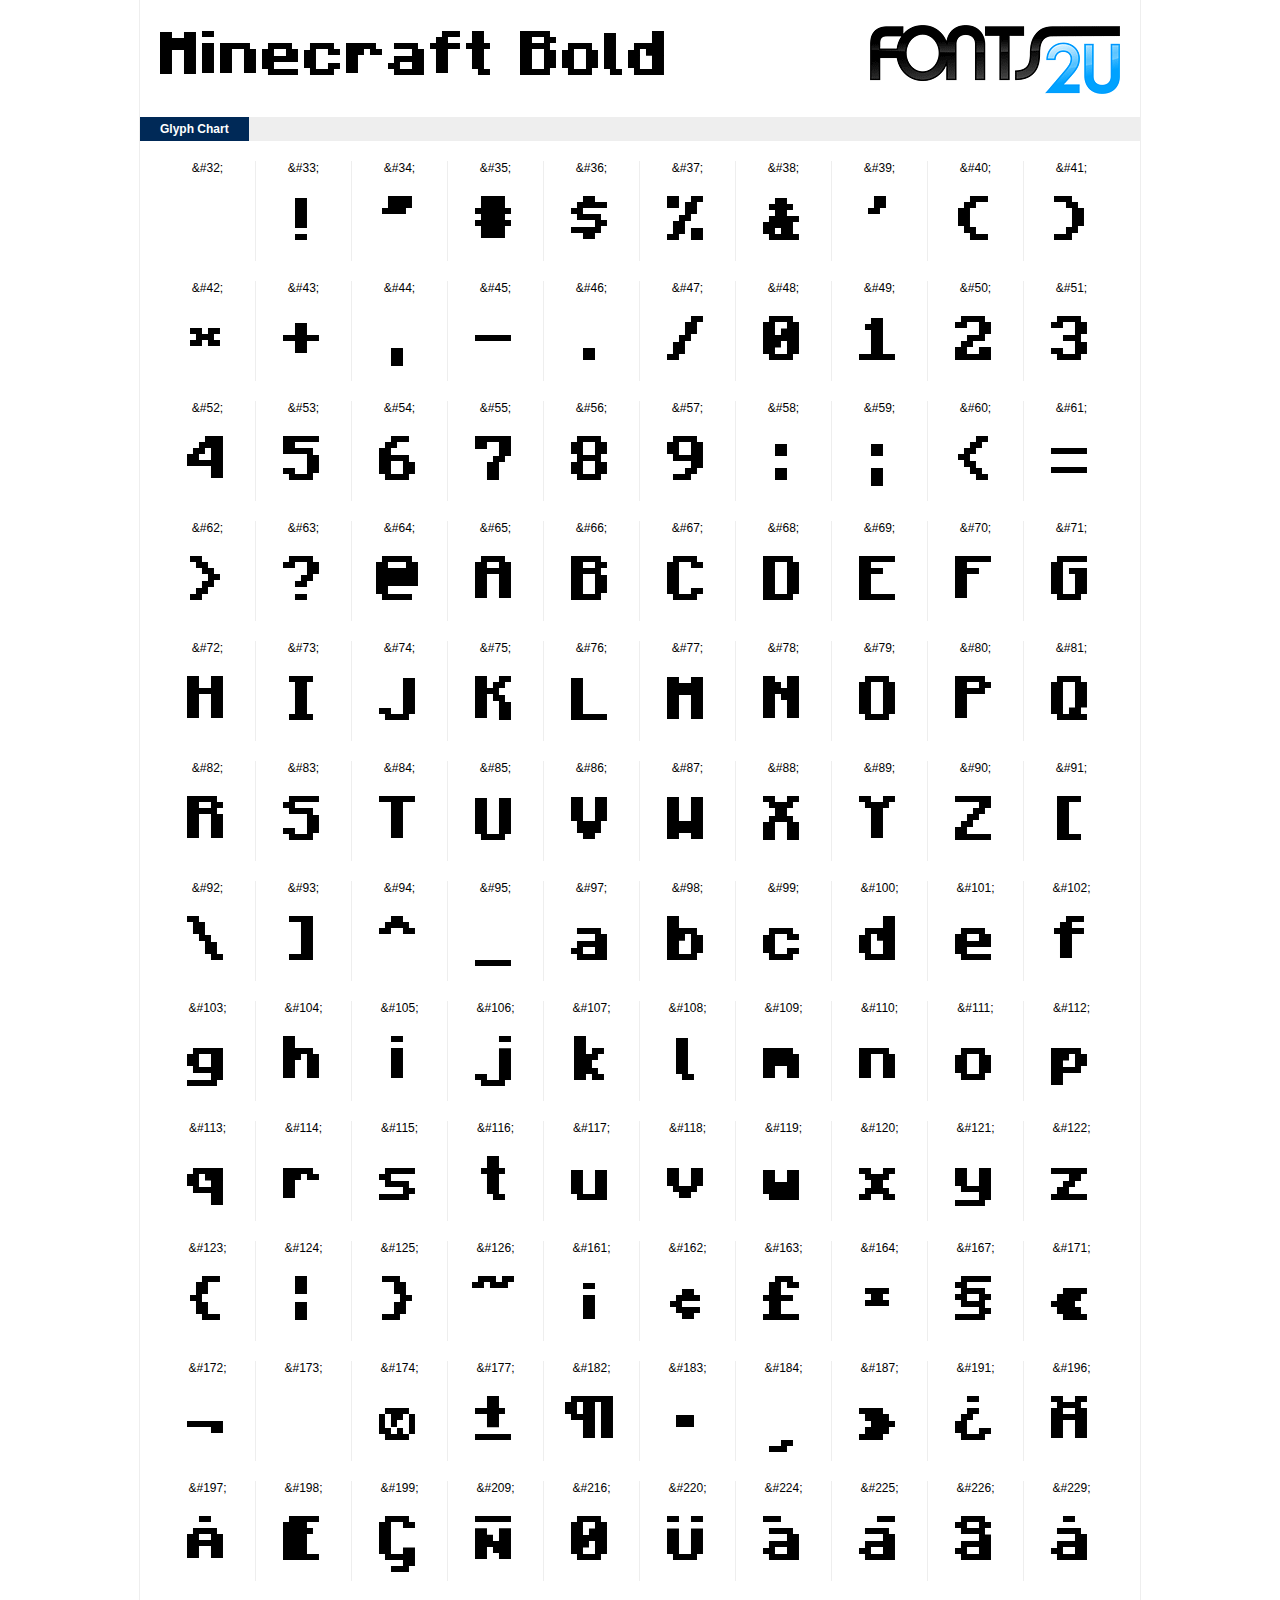
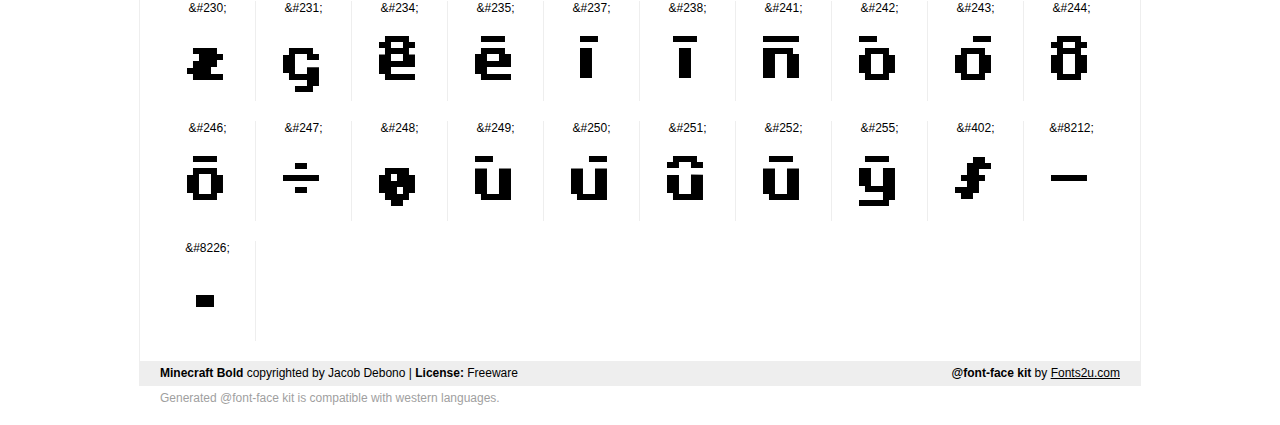
<file: font/Minecraft_Bold/demo.html>
﻿<!DOCTYPE html PUBLIC "-//W3C//DTD XHTML 1.0 Strict//EN" "http://www.w3.org/TR/xhtml1/DTD/xhtml1-strict.dtd"> 

<html xmlns="http://www.w3.org/1999/xhtml"> 

  <head> 

    <title>Minecraft Bold @font-face kit sample</title> 
    <meta http-equiv="Content-Type" content="text/html; charset=utf-8" />
    
    <style media="screen" type="text/css">/*<![CDATA[*/@import 'stylesheet.css';/*]]>*/</style>
    <style media="screen" type="text/css">/*<![CDATA[*/@import 'demo-files/demo.css';/*]]>*/</style>
    <style type="text/css">#title,#glyphs p{font-family:"Minecraft Bold"}</style>

 </head> 
 
<body> 

	<div id="wrapper">
		<div id="title">
			Minecraft Bold		</div>
		<div id="logo">
			<a href="https://fonts2u.com" target="_blank"><img src="demo-files/fonts2u_logo.gif" width="250" height="69" alt="Fonts2u.com logo" /></a>
		</div>
		<div class="clr"></div>

		<div id="menu">
			<ul>
				<li class="selected"><a href="#glyphs">Glyph Chart</a></li>
			<ul>
			<div class="clr"></div>
		</div>

		<div id="content">
			
			<div id="glyphs">
				<div class="g">&amp;#32;<p> </p></div>
<div class="g">&amp;#33;<p>!</p></div>
<div class="g">&amp;#34;<p>"</p></div>
<div class="g">&amp;#35;<p>#</p></div>
<div class="g">&amp;#36;<p>$</p></div>
<div class="g">&amp;#37;<p>%</p></div>
<div class="g">&amp;#38;<p>&</p></div>
<div class="g">&amp;#39;<p>'</p></div>
<div class="g">&amp;#40;<p>(</p></div>
<div class="g noborder">&amp;#41;<p>)</p></div>
<div class="clr"></div><div class="g">&amp;#42;<p>*</p></div>
<div class="g">&amp;#43;<p>+</p></div>
<div class="g">&amp;#44;<p>,</p></div>
<div class="g">&amp;#45;<p>-</p></div>
<div class="g">&amp;#46;<p>.</p></div>
<div class="g">&amp;#47;<p>/</p></div>
<div class="g">&amp;#48;<p>0</p></div>
<div class="g">&amp;#49;<p>1</p></div>
<div class="g">&amp;#50;<p>2</p></div>
<div class="g noborder">&amp;#51;<p>3</p></div>
<div class="clr"></div><div class="g">&amp;#52;<p>4</p></div>
<div class="g">&amp;#53;<p>5</p></div>
<div class="g">&amp;#54;<p>6</p></div>
<div class="g">&amp;#55;<p>7</p></div>
<div class="g">&amp;#56;<p>8</p></div>
<div class="g">&amp;#57;<p>9</p></div>
<div class="g">&amp;#58;<p>:</p></div>
<div class="g">&amp;#59;<p>;</p></div>
<div class="g">&amp;#60;<p><</p></div>
<div class="g noborder">&amp;#61;<p>=</p></div>
<div class="clr"></div><div class="g">&amp;#62;<p>></p></div>
<div class="g">&amp;#63;<p>?</p></div>
<div class="g">&amp;#64;<p>@</p></div>
<div class="g">&amp;#65;<p>A</p></div>
<div class="g">&amp;#66;<p>B</p></div>
<div class="g">&amp;#67;<p>C</p></div>
<div class="g">&amp;#68;<p>D</p></div>
<div class="g">&amp;#69;<p>E</p></div>
<div class="g">&amp;#70;<p>F</p></div>
<div class="g noborder">&amp;#71;<p>G</p></div>
<div class="clr"></div><div class="g">&amp;#72;<p>H</p></div>
<div class="g">&amp;#73;<p>I</p></div>
<div class="g">&amp;#74;<p>J</p></div>
<div class="g">&amp;#75;<p>K</p></div>
<div class="g">&amp;#76;<p>L</p></div>
<div class="g">&amp;#77;<p>M</p></div>
<div class="g">&amp;#78;<p>N</p></div>
<div class="g">&amp;#79;<p>O</p></div>
<div class="g">&amp;#80;<p>P</p></div>
<div class="g noborder">&amp;#81;<p>Q</p></div>
<div class="clr"></div><div class="g">&amp;#82;<p>R</p></div>
<div class="g">&amp;#83;<p>S</p></div>
<div class="g">&amp;#84;<p>T</p></div>
<div class="g">&amp;#85;<p>U</p></div>
<div class="g">&amp;#86;<p>V</p></div>
<div class="g">&amp;#87;<p>W</p></div>
<div class="g">&amp;#88;<p>X</p></div>
<div class="g">&amp;#89;<p>Y</p></div>
<div class="g">&amp;#90;<p>Z</p></div>
<div class="g noborder">&amp;#91;<p>[</p></div>
<div class="clr"></div><div class="g">&amp;#92;<p>\</p></div>
<div class="g">&amp;#93;<p>]</p></div>
<div class="g">&amp;#94;<p>^</p></div>
<div class="g">&amp;#95;<p>_</p></div>
<div class="g">&amp;#97;<p>a</p></div>
<div class="g">&amp;#98;<p>b</p></div>
<div class="g">&amp;#99;<p>c</p></div>
<div class="g">&amp;#100;<p>d</p></div>
<div class="g">&amp;#101;<p>e</p></div>
<div class="g noborder">&amp;#102;<p>f</p></div>
<div class="clr"></div><div class="g">&amp;#103;<p>g</p></div>
<div class="g">&amp;#104;<p>h</p></div>
<div class="g">&amp;#105;<p>i</p></div>
<div class="g">&amp;#106;<p>j</p></div>
<div class="g">&amp;#107;<p>k</p></div>
<div class="g">&amp;#108;<p>l</p></div>
<div class="g">&amp;#109;<p>m</p></div>
<div class="g">&amp;#110;<p>n</p></div>
<div class="g">&amp;#111;<p>o</p></div>
<div class="g noborder">&amp;#112;<p>p</p></div>
<div class="clr"></div><div class="g">&amp;#113;<p>q</p></div>
<div class="g">&amp;#114;<p>r</p></div>
<div class="g">&amp;#115;<p>s</p></div>
<div class="g">&amp;#116;<p>t</p></div>
<div class="g">&amp;#117;<p>u</p></div>
<div class="g">&amp;#118;<p>v</p></div>
<div class="g">&amp;#119;<p>w</p></div>
<div class="g">&amp;#120;<p>x</p></div>
<div class="g">&amp;#121;<p>y</p></div>
<div class="g noborder">&amp;#122;<p>z</p></div>
<div class="clr"></div><div class="g">&amp;#123;<p>{</p></div>
<div class="g">&amp;#124;<p>|</p></div>
<div class="g">&amp;#125;<p>}</p></div>
<div class="g">&amp;#126;<p>~</p></div>
<div class="g">&amp;#161;<p>¡</p></div>
<div class="g">&amp;#162;<p>¢</p></div>
<div class="g">&amp;#163;<p>£</p></div>
<div class="g">&amp;#164;<p>¤</p></div>
<div class="g">&amp;#167;<p>§</p></div>
<div class="g noborder">&amp;#171;<p>«</p></div>
<div class="clr"></div><div class="g">&amp;#172;<p>¬</p></div>
<div class="g">&amp;#173;<p>­</p></div>
<div class="g">&amp;#174;<p>®</p></div>
<div class="g">&amp;#177;<p>±</p></div>
<div class="g">&amp;#182;<p>¶</p></div>
<div class="g">&amp;#183;<p>·</p></div>
<div class="g">&amp;#184;<p>¸</p></div>
<div class="g">&amp;#187;<p>»</p></div>
<div class="g">&amp;#191;<p>¿</p></div>
<div class="g noborder">&amp;#196;<p>Ä</p></div>
<div class="clr"></div><div class="g">&amp;#197;<p>Å</p></div>
<div class="g">&amp;#198;<p>Æ</p></div>
<div class="g">&amp;#199;<p>Ç</p></div>
<div class="g">&amp;#209;<p>Ñ</p></div>
<div class="g">&amp;#216;<p>Ø</p></div>
<div class="g">&amp;#220;<p>Ü</p></div>
<div class="g">&amp;#224;<p>à</p></div>
<div class="g">&amp;#225;<p>á</p></div>
<div class="g">&amp;#226;<p>â</p></div>
<div class="g noborder">&amp;#229;<p>å</p></div>
<div class="clr"></div><div class="g">&amp;#230;<p>æ</p></div>
<div class="g">&amp;#231;<p>ç</p></div>
<div class="g">&amp;#234;<p>ê</p></div>
<div class="g">&amp;#235;<p>ë</p></div>
<div class="g">&amp;#237;<p>í</p></div>
<div class="g">&amp;#238;<p>î</p></div>
<div class="g">&amp;#241;<p>ñ</p></div>
<div class="g">&amp;#242;<p>ò</p></div>
<div class="g">&amp;#243;<p>ó</p></div>
<div class="g noborder">&amp;#244;<p>ô</p></div>
<div class="clr"></div><div class="g">&amp;#246;<p>ö</p></div>
<div class="g">&amp;#247;<p>÷</p></div>
<div class="g">&amp;#248;<p>ø</p></div>
<div class="g">&amp;#249;<p>ù</p></div>
<div class="g">&amp;#250;<p>ú</p></div>
<div class="g">&amp;#251;<p>û</p></div>
<div class="g">&amp;#252;<p>ü</p></div>
<div class="g">&amp;#255;<p>ÿ</p></div>
<div class="g">&amp;#402;<p>ƒ</p></div>
<div class="g noborder">&amp;#8212;<p>—</p></div>
<div class="clr"></div><div class="g">&amp;#8226;<p>•</p></div>
			</div>
			
			<div class="clr"></div>

		</div>

		<div id="footer">
			<div id="copyright"><strong>Minecraft Bold</strong> copyrighted by Jacob Debono | <strong>License:</strong> Freeware</div>
			<div id="generated"><strong>@font-face kit</strong> by <a href="https://fonts2u.com" target="_blank">Fonts2u.com</a></div>
			<div class="clr"></div>
		</div>
	</div>
	<div id="support">Generated @font-face kit is compatible with western languages.</div>

</body> 

</html>
</file>
<file: css/style.css>
*,
*:before,
*:after {
  -webkit-box-sizing: border-box;
          box-sizing: border-box;
}

@font-face {
  font-family: "Mine";
  src: url("../font/Minecraft/minecraft.woff") format("woff");
  font-weight: normal;
  font-style: normal;
}

@font-face {
  font-family: "MineBold";
  src: url("../font/Minecraft_Bold/3_Minecraft-Bold.woff") format("woff");
  font-weight: normal;
  font-style: normal;
}

body {
  margin: 0px;
  font-family: Georgia, "Times New Roman", Times, serif;
}

p {
  font-size: 1.1rem;
  line-height: 1.7rem;
}

.menu {
  display: -webkit-box;
  display: -ms-flexbox;
  display: flex;
  -webkit-box-pack: end;
      -ms-flex-pack: end;
          justify-content: flex-end;
  -webkit-box-align: center;
      -ms-flex-align: center;
          align-items: center;
  -webkit-box-orient: horizontal;
  -webkit-box-direction: normal;
      -ms-flex-direction: row;
          flex-direction: row;
  position: absolute;
  z-index: 10;
  width: 100%;
  -ms-flex-wrap: wrap;
      flex-wrap: wrap;
}

.menu .gallery {
  pointer-events: none;
}

@media (min-width: 1200px) {
  .menu {
    background-color: rgba(0, 0, 0, 0);
    border-bottom: none;
    -webkit-box-pack: justify;
        -ms-flex-pack: justify;
            justify-content: space-between;
  }
}

.menu__button {
  position: absolute;
  right: 0.5rem;
  top: 6rem;
  -ms-flex-item-align: end;
      align-self: flex-end;
  height: 2rem;
  width: 4rem;
  margin: 20px;
  font-family: Mine, Georgia, "Times New Roman", Times, serif;
  color: darkred;
  background-color: #829457;
  border: 2px solid;
  border-color: darkred;
  cursor: pointer;
  outline: none;
}

@media (min-width: 460px) {
  .menu__button {
    top: 0.8rem;
  }
}

.menu__button:hover {
  color: firebrick;
}

.menu__wrapper {
  display: -webkit-box;
  display: -ms-flexbox;
  display: flex;
  -webkit-box-align: center;
      -ms-flex-align: center;
          align-items: center;
  -webkit-box-pack: center;
      -ms-flex-pack: center;
          justify-content: center;
  width: 100%;
  background-color: #829457;
}

@media (min-width: 460px) {
  .menu__wrapper {
    -webkit-box-pack: start;
        -ms-flex-pack: start;
            justify-content: flex-start;
  }
}

.menu__link {
  display: -webkit-box;
  display: -ms-flexbox;
  display: flex;
  -webkit-box-pack: center;
      -ms-flex-pack: center;
          justify-content: center;
  -webkit-box-align: center;
      -ms-flex-align: center;
          align-items: center;
  -webkit-box-orient: horizontal;
  -webkit-box-direction: normal;
      -ms-flex-direction: row;
          flex-direction: row;
}

.menu__link img {
  width: 2.2rem;
  height: 2.2rem;
}

.menu__link a {
  margin: 0px 8px;
}

.menu__link a:hover {
  -webkit-transform: scaleY(1.1);
          transform: scaleY(1.1);
}

.menu__link .menu__linkText {
  font-family: MineBold, Georgia, "Times New Roman", Times, serif;
  font-size: 1.2rem;
}

@media (min-width: 640px) {
  .menu__link .menu__linkText {
    font-size: 2rem;
  }
}

.menu__link .menu__linkText--white {
  color: #fff;
}

.menu__wrapper--links {
  width: 100%;
  display: -webkit-box;
  display: -ms-flexbox;
  display: flex;
  -webkit-box-pack: center;
      -ms-flex-pack: center;
          justify-content: center;
  -webkit-box-orient: vertical;
  -webkit-box-direction: normal;
      -ms-flex-direction: column;
          flex-direction: column;
  -webkit-box-align: start;
      -ms-flex-align: start;
          align-items: flex-start;
  background-color: #667444;
}

.menu__wrapper--links .menu__links {
  height: 0;
  visibility: hidden;
  font-family: MineBold, Georgia, "Times New Roman", Times, serif;
  font-size: 1.1rem;
  list-style-type: none;
  display: -webkit-box;
  display: -ms-flexbox;
  display: flex;
  padding: 5px 5px 0px 5px;
  -webkit-box-orient: vertical;
  -webkit-box-direction: normal;
      -ms-flex-direction: column;
          flex-direction: column;
  -ms-flex-wrap: wrap;
      flex-wrap: wrap;
}

.menu__wrapper--links .menu__links li {
  padding: 5px;
  margin: 5px;
  margin-right: 10px;
}

.menu__wrapper--links .menu__links li .menu__arrow-wrapper:hover {
  text-decoration: none;
}

.menu__wrapper--links .menu__links li a {
  text-decoration: none;
  color: darkred;
}

.menu__wrapper--links .menu__links li a:hover {
  text-decoration: underline;
}

@media (min-width: 460px) {
  .menu__wrapper--links .menu__links {
    font-size: 1.2rem;
    -webkit-box-orient: horizontal;
    -webkit-box-direction: normal;
        -ms-flex-direction: row;
            flex-direction: row;
    -webkit-box-pack: center;
        -ms-flex-pack: center;
            justify-content: center;
  }
}

@media (min-width: 1200px) {
  .menu__wrapper--links .menu__links {
    background-color: rgba(0, 0, 0, 0);
    width: auto;
    padding-left: 5px;
  }
}

@media (min-width: 1440px) {
  .menu__wrapper--links .menu__links {
    font-size: 1.5rem;
  }
}

@media (min-width: 1920px) {
  .menu__wrapper--links .menu__links {
    font-size: 2rem;
  }
}

.menu__wrapper--links .menu__links--open {
  height: auto;
  visibility: visible;
}

.menu__brand {
  height: 6rem;
  width: 6rem;
  padding: 5px;
  margin-left: 15px;
}

.menu__brand .menu__image {
  width: 100%;
  height: 100%;
  border-radius: 50%;
}

.menu__brand .menu__image:hover {
  -webkit-box-shadow: 0px 0px 15px rgba(139, 0, 0, 0.6);
          box-shadow: 0px 0px 15px rgba(139, 0, 0, 0.6);
}

.menu__arrow {
  opacity: 1;
  -webkit-transition: color 50ms ease, opacity 250ms ease-in;
  transition: color 50ms ease, opacity 250ms ease-in;
}

.menu__arrow--show {
  opacity: 0;
  -webkit-transition: color 100ms ease, opacity 300ms ease;
  transition: color 100ms ease, opacity 300ms ease;
}

.menu__arrow-wrapper:hover .menu__arrow {
  color: firebrick;
  opacity: 0.3;
}

.menu__arrow-wrapper:hover .menu__arrow--show {
  color: firebrick;
  opacity: 1;
}

.header {
  width: 100%;
  overflow: hidden;
  height: auto;
  position: relative;
}

.header__wrapper {
  position: relative;
  text-shadow: 5px 5px 5px #000;
}

.header__wrapper .header__image {
  display: block;
  height: 100vh;
  margin: 0 auto;
  background: url(../img/MINECRAFT_1920x1080.png) center no-repeat;
}

.header__wrapper .header__title--big {
  position: absolute;
  background-color: rgba(0, 0, 0, 0.2);
  height: 55%;
  width: 0%;
  top: 0%;
  display: -webkit-box;
  display: -ms-flexbox;
  display: flex;
  -webkit-box-align: center;
      -ms-flex-align: center;
          align-items: center;
  -webkit-box-pack: center;
      -ms-flex-pack: center;
          justify-content: center;
  -webkit-box-align: end;
      -ms-flex-align: end;
          align-items: flex-end;
}

.header__wrapper .header__title--big h1 {
  color: #fff;
  font-size: 1rem;
  opacity: 0;
  padding-left: 0.5rem;
}

@media (min-width: 375px) {
  .header__wrapper .header__title--big h1 {
    font-size: 1.2rem;
  }
}

@media (min-width: 460px) {
  .header__wrapper .header__title--big h1 {
    font-size: 1.6rem;
  }
}

@media (min-width: 700px) {
  .header__wrapper .header__title--big h1 {
    font-size: 2.2rem;
  }
}

@media (min-width: 800px) {
  .header__wrapper .header__title--big h1 {
    font-size: 2.5rem;
  }
}

@media (min-width: 1200px) {
  .header__wrapper .header__title--big h1 {
    font-size: 4rem;
  }
}

@media (min-width: 1440px) {
  .header__wrapper .header__title--big h1 {
    font-size: 5rem;
  }
}

.header__wrapper .header__title--small {
  position: absolute;
  background-color: rgba(0, 0, 0, 0.2);
  height: 45%;
  width: 0%;
  top: 55%;
  display: -webkit-box;
  display: -ms-flexbox;
  display: flex;
  -webkit-box-align: center;
      -ms-flex-align: center;
          align-items: center;
  -webkit-box-pack: start;
      -ms-flex-pack: start;
          justify-content: flex-start;
  align-items: center;
  -webkit-box-orient: vertical;
  -webkit-box-direction: normal;
      -ms-flex-direction: column;
          flex-direction: column;
}

.header__wrapper .header__title--small h2 {
  color: white;
  font-size: 0.9rem;
  opacity: 0;
  padding-left: 0.5rem;
}

@media (min-width: 375px) {
  .header__wrapper .header__title--small h2 {
    font-size: 1.1rem;
  }
}

@media (min-width: 460px) {
  .header__wrapper .header__title--small h2 {
    font-size: 1.3rem;
  }
}

@media (min-width: 700px) {
  .header__wrapper .header__title--small h2 {
    font-size: 1.9rem;
  }
}

@media (min-width: 1200px) {
  .header__wrapper .header__title--small h2 {
    font-size: 3rem;
  }
}

@media (min-width: 1440px) {
  .header__wrapper .header__title--small h2 {
    font-size: 4rem;
  }
}

.header__wrapper .header__title--small .header__fuse {
  display: -webkit-box;
  display: -ms-flexbox;
  display: flex;
}

.header__wrapper .header__title--small .header__server {
  font-size: 0.8rem;
  text-align: center;
  letter-spacing: 2px;
}

.header__wrapper .header__title--small .header__craftSmall {
  font-family: Mine, Georgia, "Times New Roman", Times, serif;
  color: darkred;
}

.header__wrapper .header__title--next {
  position: absolute;
  background-color: rgba(0, 0, 0, 0.2);
  height: 100%;
  width: 0%;
  top: 0%;
  display: -webkit-box;
  display: -ms-flexbox;
  display: flex;
  -webkit-box-align: center;
      -ms-flex-align: center;
          align-items: center;
}

.header__wrapper .header__title--next img {
  position: relative;
  top: 4rem;
  -webkit-transform: scale(0.6);
          transform: scale(0.6);
}

@media (min-width: 800px) {
  .header__wrapper .header__title--next img {
    -webkit-transform: scale(0.8);
            transform: scale(0.8);
  }
}

@media (min-width: 1024px) {
  .header__wrapper .header__title--next img {
    -webkit-transform: scale(1);
            transform: scale(1);
  }
}

@-webkit-keyframes growH1 {
  50% {
    width: 0;
  }
  100% {
    width: 100%;
  }
}

@keyframes growH1 {
  50% {
    width: 0;
  }
  100% {
    width: 100%;
  }
}

.header__title--big-grow {
  -webkit-animation-name: growH1;
          animation-name: growH1;
  -webkit-animation-duration: 2s;
          animation-duration: 2s;
  -webkit-animation-fill-mode: forwards;
          animation-fill-mode: forwards;
}

.header__title--next-grow {
  -webkit-animation-name: growH1;
          animation-name: growH1;
  -webkit-animation-duration: 1s;
          animation-duration: 1s;
  -webkit-animation-fill-mode: forwards;
          animation-fill-mode: forwards;
}

@-webkit-keyframes growH2 {
  0% {
    width: 0;
  }
  100% {
    width: 100%;
  }
}

@keyframes growH2 {
  0% {
    width: 0;
  }
  100% {
    width: 100%;
  }
}

.header__title--small-grow {
  -webkit-animation-name: growH2;
          animation-name: growH2;
  -webkit-animation-duration: 3s;
          animation-duration: 3s;
  -webkit-animation-fill-mode: forwards;
          animation-fill-mode: forwards;
}

@-webkit-keyframes growText {
  0% {
    opacity: 0;
  }
  100% {
    opacity: 1;
  }
}

@keyframes growText {
  0% {
    opacity: 0;
  }
  100% {
    opacity: 1;
  }
}

.header__title--big-grow h1 {
  -webkit-animation-name: growText;
          animation-name: growText;
  -webkit-animation-duration: 2s;
          animation-duration: 2s;
  -webkit-animation-delay: 2s;
          animation-delay: 2s;
  -webkit-animation-fill-mode: forwards;
          animation-fill-mode: forwards;
}

.header__title--small-grow h2 {
  -webkit-animation-name: growText;
          animation-name: growText;
  -webkit-animation-duration: 1s;
          animation-duration: 1s;
  -webkit-animation-delay: 3s;
          animation-delay: 3s;
  -webkit-animation-fill-mode: forwards;
          animation-fill-mode: forwards;
}

.header__title--next-grow h1 {
  -webkit-animation-name: growText;
          animation-name: growText;
  -webkit-animation-duration: 2s;
          animation-duration: 2s;
  -webkit-animation-delay: 1s;
          animation-delay: 1s;
  -webkit-animation-fill-mode: forwards;
          animation-fill-mode: forwards;
}

.header-second {
  background-color: #fff;
}

.article {
  width: 100%;
  overflow: hidden;
  height: auto;
  display: -webkit-box;
  display: -ms-flexbox;
  display: flex;
  -webkit-box-pack: center;
      -ms-flex-pack: center;
          justify-content: center;
  -webkit-box-align: center;
      -ms-flex-align: center;
          align-items: center;
  -webkit-box-orient: vertical;
  -webkit-box-direction: normal;
      -ms-flex-direction: column;
          flex-direction: column;
}

.article a {
  text-decoration: none;
  color: darkred;
  font-size: 0.8rem;
  font-family: MineBold, Georgia, "Times New Roman", Times, serif;
}

.article a:hover {
  text-decoration: underline;
}

.article__title {
  text-align: center;
  width: 100%;
  padding: 0.5rem;
  margin: 0rem;
  font-size: 1.2rem;
  font-family: Mine, Georgia, "Times New Roman", Times, serif;
  background-color: rgba(77, 103, 16, 0.7);
  border-top: 5px solid rgba(77, 93, 40, 0.7);
  border-bottom: 5px solid rgba(77, 93, 40, 0.7);
}

.article__title--next {
  padding: 1rem;
}

@media (min-width: 700px) {
  .article .article__title {
    font-size: 2rem;
  }
}

.article__wrapper {
  width: 100%;
  display: -webkit-box;
  display: -ms-flexbox;
  display: flex;
  -webkit-box-align: end;
      -ms-flex-align: end;
          align-items: flex-end;
  -ms-flex-pack: distribute;
      justify-content: space-around;
  margin-top: 2rem;
}

.article__wrapper .article__image {
  display: none;
}

@media (min-width: 1440px) {
  .article__wrapper .article__image {
    width: 12.5rem;
    display: -webkit-box;
    display: -ms-flexbox;
    display: flex;
    -webkit-box-pack: center;
        -ms-flex-pack: center;
            justify-content: center;
  }
  .article__wrapper .article__image img {
    height: 13rem;
  }
  .article__wrapper .article__image--ladder {
    opacity: 0;
    -webkit-transition: opacity 350ms ease-in;
    transition: opacity 350ms ease-in;
  }
  .article__wrapper .article__image--ladder.appear {
    opacity: 1;
  }
  .article__wrapper .article__image--figure-left {
    -webkit-transform: translateX(-50%);
            transform: translateX(-50%);
  }
  .article__wrapper .article__image--figure-right {
    -webkit-transform: translateX(50%);
            transform: translateX(50%);
  }
  .article__wrapper .article__image--figure-left,
  .article__wrapper .article__image--figure-right {
    -webkit-transition: opacity 350ms ease-in, -webkit-transform 450ms ease;
    transition: opacity 350ms ease-in, -webkit-transform 450ms ease;
    transition: opacity 350ms ease-in, transform 450ms ease;
    transition: opacity 350ms ease-in, transform 450ms ease, -webkit-transform 450ms ease;
    opacity: 0;
  }
  .article__wrapper .article__image--figure-left.appear,
  .article__wrapper .article__image--figure-right.appear {
    -webkit-transform: translateX(0%);
            transform: translateX(0%);
    opacity: 1;
  }
}

.article__wrapper--topMargin {
  margin-top: 1rem;
}

.article__wrapper--center {
  -webkit-box-align: center;
      -ms-flex-align: center;
          align-items: center;
}

.article__text {
  max-width: 64rem;
  text-align: left;
  padding-right: 2.5rem;
  font-size: 1rem;
  line-height: 1.7rem;
  margin-bottom: 1rem;
}

.article__text .article__list {
  list-style-type: none;
}

.article__text .article__color-red {
  color: darkred;
  text-decoration: underline;
}

.article__text ul {
  list-style-type: disc;
}

.article__text img {
  float: left;
  margin-right: 0.5rem;
  height: 27px;
  width: 27px;
}

.article__text .article__sub-section {
  display: -webkit-box;
  display: -ms-flexbox;
  display: flex;
  -webkit-box-pack: center;
      -ms-flex-pack: center;
          justify-content: center;
  margin: 2rem 0rem;
  font-size: 1.3rem;
  text-align: center;
}

.article__text .article__sub-section--top {
  margin-top: 0;
}

.article__text h3 {
  margin: 0rem;
  padding: 0rem 0rem 0rem 1.5rem;
}

@media (min-width: 850px) {
  .article__text img {
    height: 54px;
    width: 54px;
    -ms-flex-negative: 0;
        flex-shrink: 0;
  }
  .article__text h3 {
    display: -webkit-box;
    display: -ms-flexbox;
    display: flex;
    -webkit-box-align: center;
        -ms-flex-align: center;
            align-items: center;
  }
}

.article__text img:after {
  content: "";
  display: block;
  clear: both;
}

.article__text p {
  padding-left: 1.5rem;
}

.article__text--next img {
  float: left;
  margin-right: 0.5rem;
  height: 27px;
  width: 27px;
}

.article__text--next h3 {
  display: block;
}

.article__text--next .article__list-no-number {
  list-style-type: none;
}

.article__text--second {
  margin-bottom: 0;
}

.article__text--second li {
  margin-bottom: 2rem;
  list-style-type: none;
  margin-left: 35px;
}

.article__text--second h3 {
  font-size: 1.05rem;
  padding: 0rem 0rem 0rem 2.5rem;
}

.article__bottom {
  width: 100%;
  background-color: rgba(108, 72, 25, 0.816);
  border-top: 5px solid rgba(77, 93, 40, 0.7);
  display: -webkit-box;
  display: -ms-flexbox;
  display: flex;
  -webkit-box-pack: center;
      -ms-flex-pack: center;
          justify-content: center;
}

.article__bottom .article__bottomText {
  font-size: 1rem;
  padding: 2rem 1.5rem;
  text-align: left;
  margin: 0rem;
  max-width: 64rem;
}

.article__bottom img {
  float: left;
  margin-right: 0.5rem;
  height: 27px;
  width: 27px;
}

@media (min-width: 850px) {
  .article__bottom img {
    height: 54px;
    width: 54px;
  }
}

.article__bottom img:after {
  content: "";
  display: block;
  clear: both;
}

.article--second {
  background-color: #fff;
}

.button-top {
  pointer-events: none;
  opacity: 0;
  -webkit-transition: opacity 400ms ease;
  transition: opacity 400ms ease;
}

.button-top__link {
  height: 100%;
  width: 100%;
}

.button-top__return {
  position: fixed;
  background-color: rgba(108, 72, 25, 0.4);
  font-family: MineBold, Georgia, "Times New Roman", Times, serif;
  height: 2.5rem;
  width: 2.5rem;
  bottom: 1.5rem;
  right: 2.5rem;
  cursor: pointer;
  outline: none;
  border: 0rem;
  color: #fff;
  border-top: 5px solid rgba(77, 103, 16, 0.4);
}

.button-top__return:hover {
  background-color: rgba(67, 44, 15, 0.4);
  font-size: 1.1rem;
}

.button-top.appear {
  pointer-events: visible;
  opacity: 1;
}

.logo-footer {
  display: -webkit-box;
  display: -ms-flexbox;
  display: flex;
  -webkit-box-pack: center;
      -ms-flex-pack: center;
          justify-content: center;
  -webkit-box-align: center;
      -ms-flex-align: center;
          align-items: center;
  -webkit-box-orient: horizontal;
  -webkit-box-direction: normal;
      -ms-flex-direction: row;
          flex-direction: row;
  width: 100%;
  height: 100%;
  background-color: rgba(108, 72, 25, 0.816);
  border-top: 5px solid rgba(77, 93, 40, 0.7);
}

.logo-footer .logo-footer__sign {
  height: 7rem;
  width: 20rem;
}

@media (min-width: 640px) {
  .logo-footer .logo-footer__sign {
    height: 15rem;
    width: 40rem;
    display: block;
  }
}
/*# sourceMappingURL=style.css.map */
</file>
